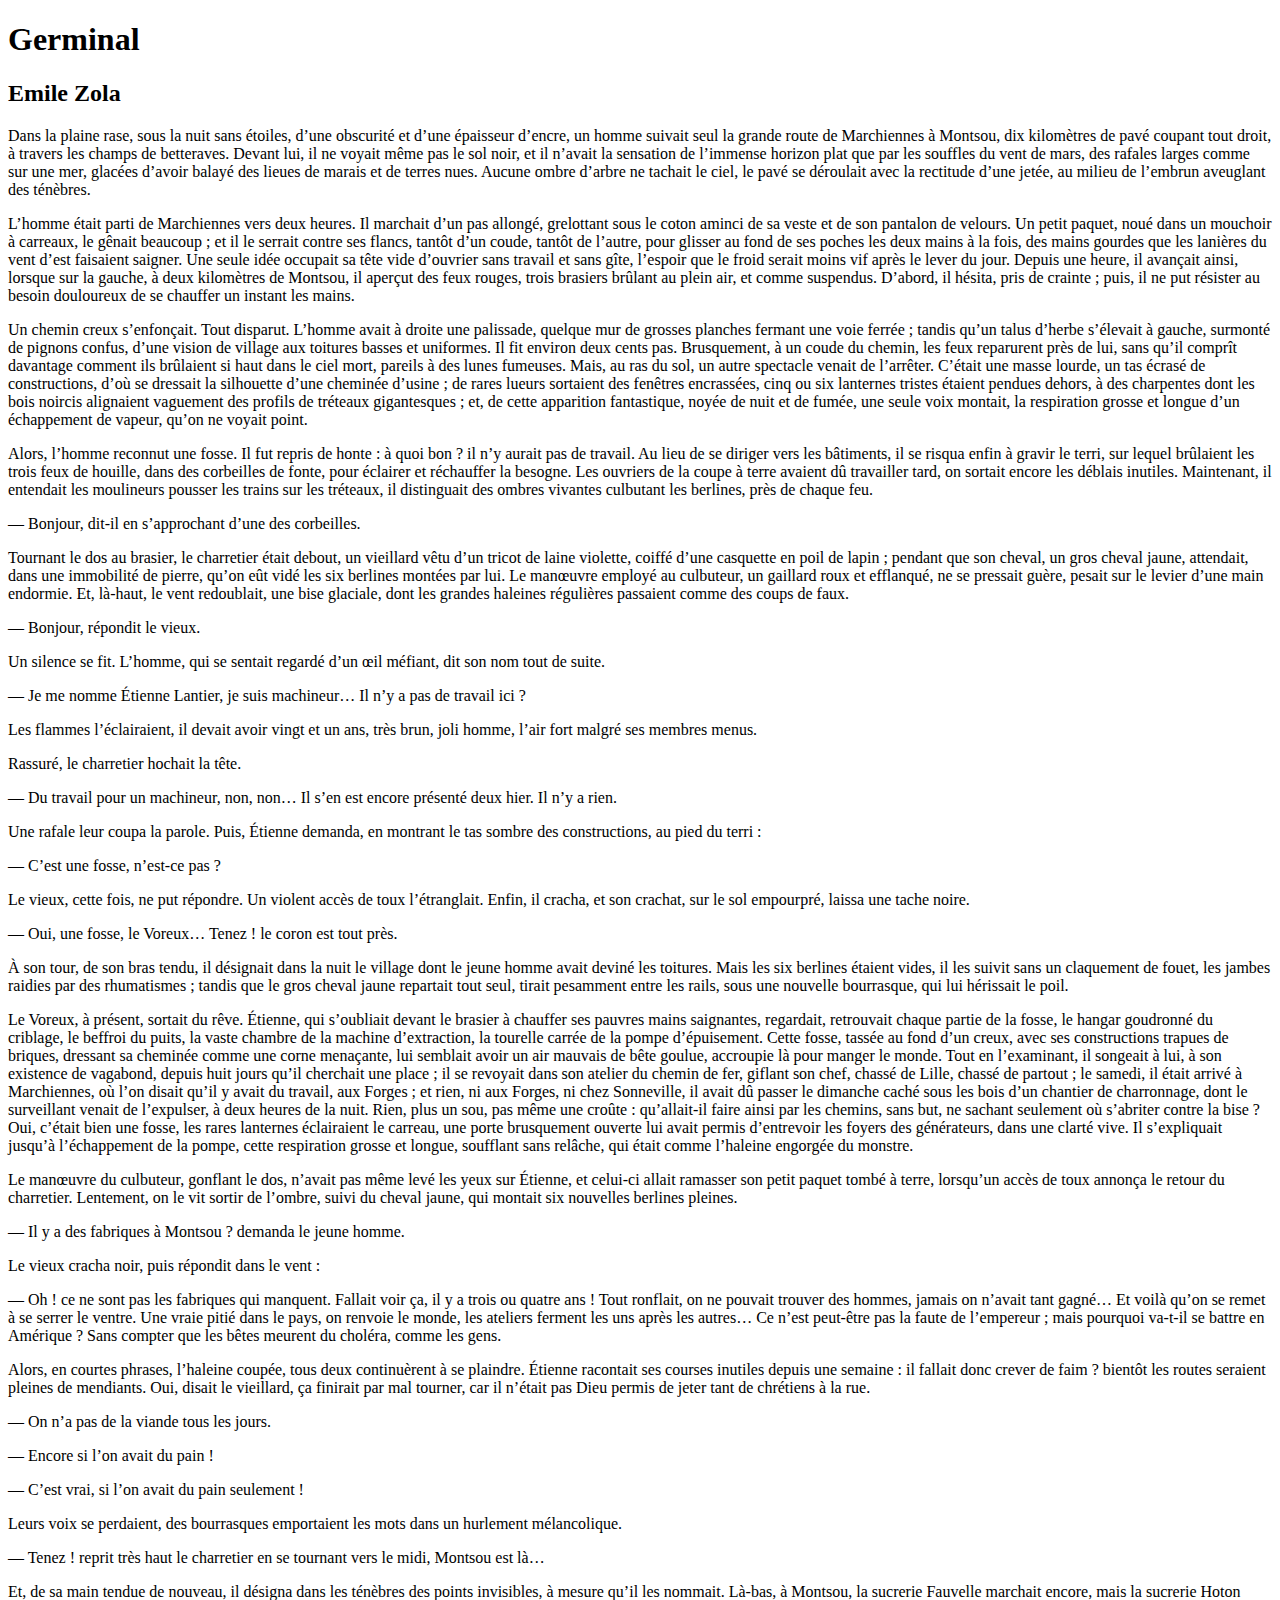
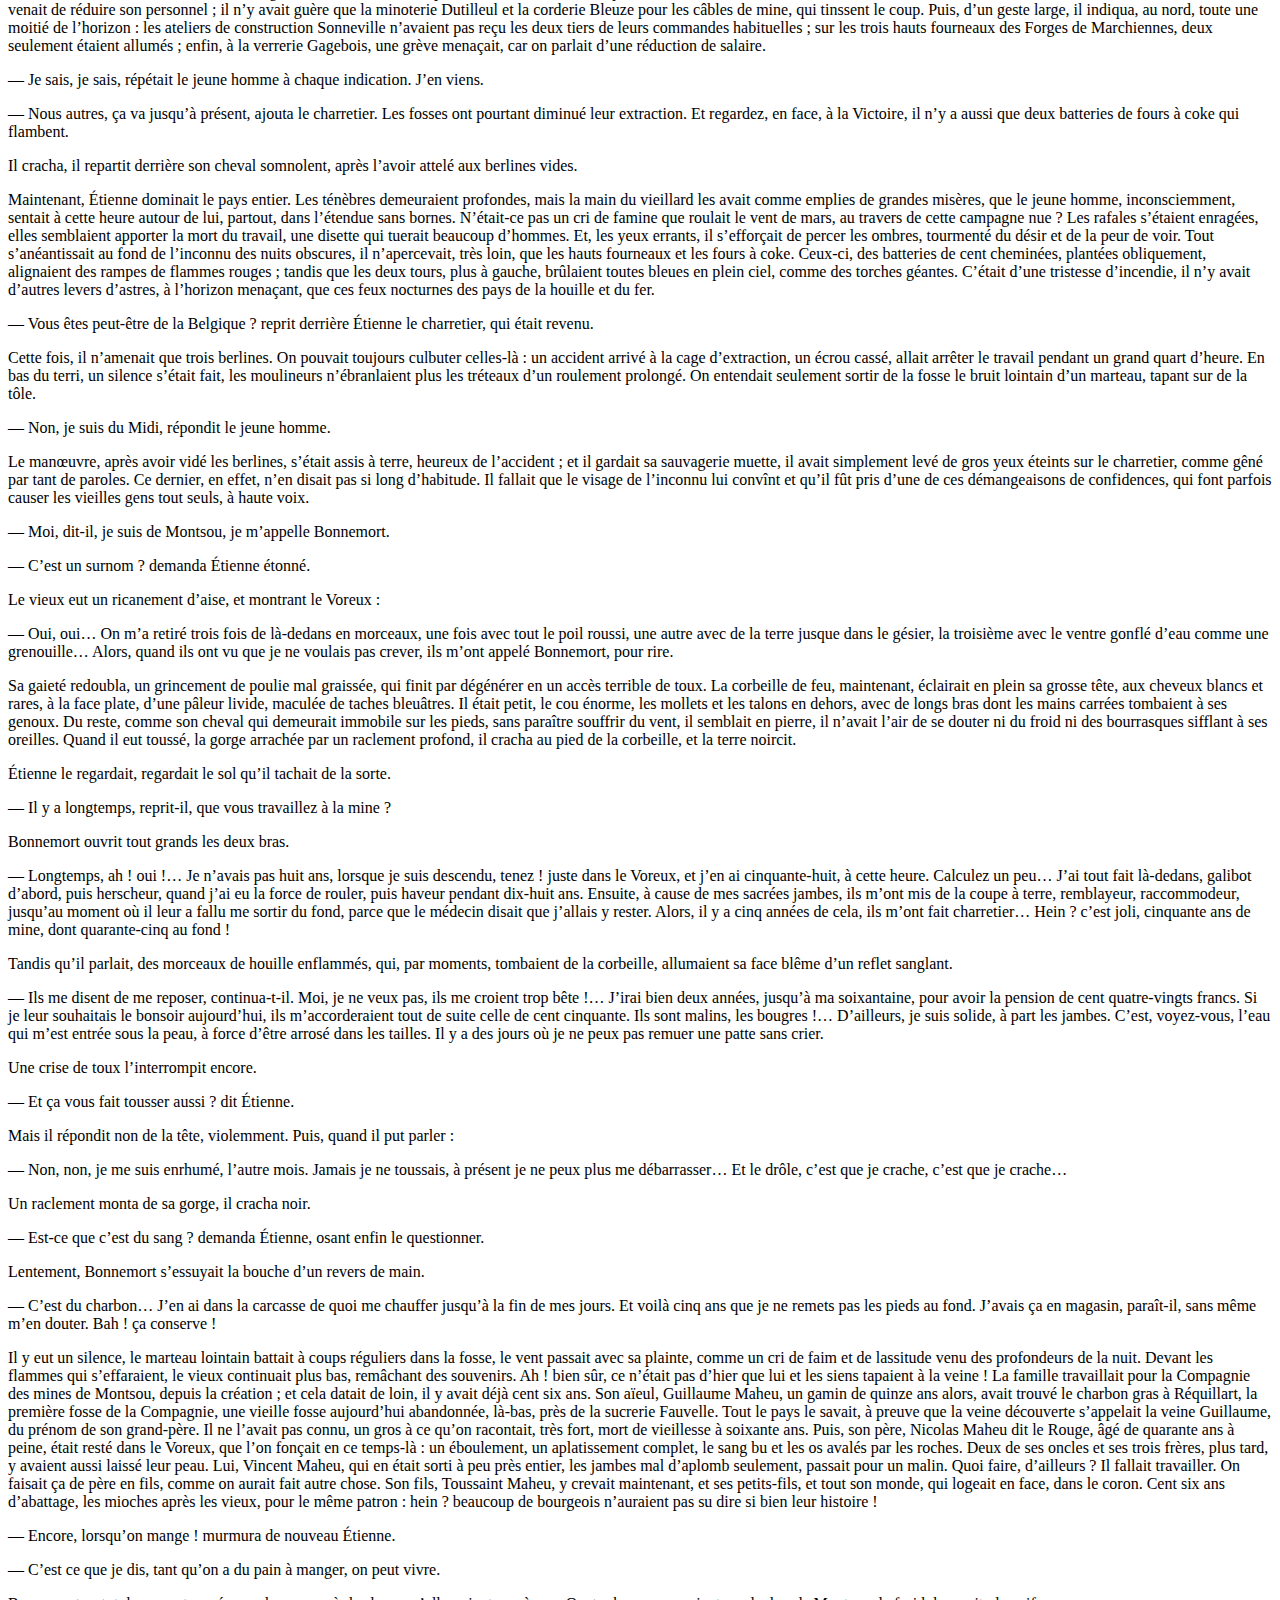
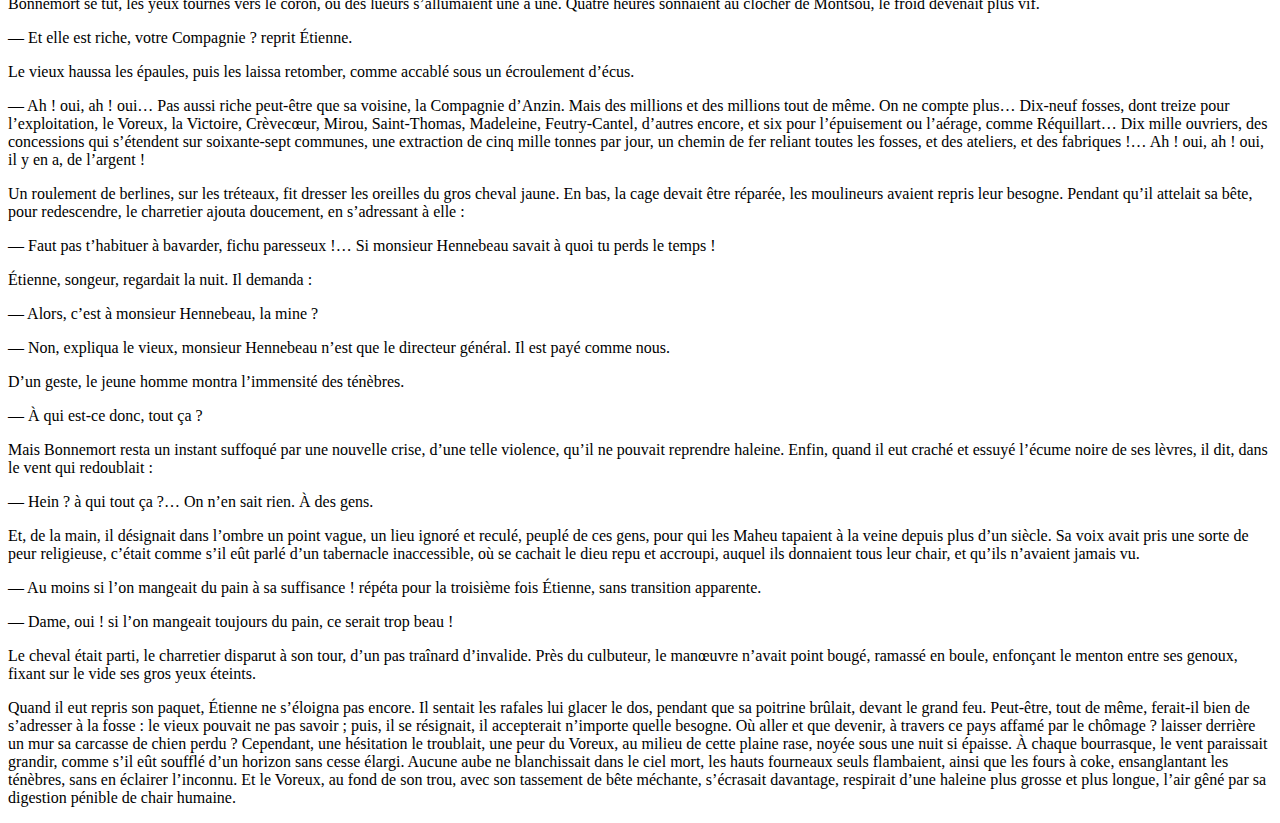
<file: Exercice_1/index.html>
<!DOCTYPE html>
<html lang="fr" dir="ltr">

<head>
  <meta charset="utf-8">
  <link rel="stylesheet" href="assets/css/myStyle.css">
  <link href="https://fonts.googleapis.com/icon?family=Material+Icons" rel="stylesheet">
  <title>Exercice 1</title>
</head>

<body>
  <button id="Btn_ScrollToTop"><span id="double_arrow" class="material-icons">double_arrow</span></i></button>
  <h1>Germinal</h1>
  <h2>Emile Zola</h2>
  <p>Dans la plaine rase, sous la nuit sans étoiles, d’une obscurité et d’une épaisseur d’encre, un homme suivait seul
    la grande route de Marchiennes à Montsou, dix kilomètres de pavé coupant tout droit, à travers les champs de
    betteraves. Devant lui, il ne voyait même pas le sol noir, et il n’avait la sensation de l’immense horizon plat que
    par les souffles du vent de mars, des rafales larges comme sur une mer, glacées d’avoir balayé des lieues de marais
    et de terres nues. Aucune ombre d’arbre ne tachait le ciel, le pavé se déroulait avec la rectitude d’une jetée, au
    milieu de l’embrun aveuglant des ténèbres.</p>
  <p>L’homme était parti de Marchiennes vers deux heures. Il marchait d’un pas allongé, grelottant sous le coton aminci
    de sa veste et de son pantalon de velours. Un petit paquet, noué dans un mouchoir à carreaux, le gênait beaucoup ;
    et il le serrait contre ses flancs, tantôt d’un coude, tantôt de l’autre, pour glisser au fond de ses poches les
    deux mains à la fois, des mains gourdes que les lanières du vent d’est faisaient saigner. Une seule idée occupait sa
    tête vide d’ouvrier sans travail et sans gîte, l’espoir que le froid serait moins vif après le lever du jour. Depuis
    une heure, il avançait ainsi, lorsque sur la gauche, à deux kilomètres de Montsou, il aperçut des feux rouges, trois
    brasiers brûlant au plein air, et comme suspendus. D’abord, il hésita, pris de crainte ; puis, il ne put résister au
    besoin douloureux de se chauffer un instant les mains.</p>
  <p>Un chemin creux s’enfonçait. Tout disparut. L’homme avait à droite une palissade, quelque mur de grosses planches
    fermant une voie ferrée ; tandis qu’un talus d’herbe s’élevait à gauche, surmonté de pignons confus, d’une vision de
    village aux toitures basses et uniformes. Il fit environ deux cents pas. Brusquement, à un coude du chemin, les feux
    reparurent près de lui, sans qu’il comprît davantage comment ils brûlaient si haut dans le ciel mort, pareils à des
    lunes fumeuses. Mais, au ras du sol, un autre spectacle venait de l’arrêter. C’était une masse lourde, un tas écrasé
    de constructions, d’où se dressait la silhouette d’une cheminée d’usine ; de rares lueurs sortaient des fenêtres
    encrassées, cinq ou six lanternes tristes étaient pendues dehors, à des charpentes dont les bois noircis alignaient
    vaguement des profils de tréteaux gigantesques ; et, de cette apparition fantastique, noyée de nuit et de fumée, une
    seule voix montait, la respiration grosse et longue d’un échappement de vapeur, qu’on ne voyait point.</p>
  <p>Alors, l’homme reconnut une fosse. Il fut repris de honte : à quoi bon ? il n’y aurait pas de travail. Au lieu de
    se diriger vers les bâtiments, il se risqua enfin à gravir le terri, sur lequel brûlaient les trois feux de houille,
    dans des corbeilles de fonte, pour éclairer et réchauffer la besogne. Les ouvriers de la coupe à terre avaient dû
    travailler tard, on sortait encore les déblais inutiles. Maintenant, il entendait les moulineurs pousser les trains
    sur les tréteaux, il distinguait des ombres vivantes culbutant les berlines, près de chaque feu.</p>
  <p>— Bonjour, dit-il en s’approchant d’une des corbeilles.</p>
  <p>Tournant le dos au brasier, le charretier était debout, un vieillard vêtu d’un tricot de laine violette, coiffé
    d’une casquette en poil de lapin ; pendant que son cheval, un gros cheval jaune, attendait, dans une immobilité de
    pierre, qu’on eût vidé les six berlines montées par lui. Le manœuvre employé au culbuteur, un gaillard roux et
    efflanqué, ne se pressait guère, pesait sur le levier d’une main endormie. Et, là-haut, le vent redoublait, une bise
    glaciale, dont les grandes haleines régulières passaient comme des coups de faux.</p>
  <p>— Bonjour, répondit le vieux.</p>
  <p>Un silence se fit. L’homme, qui se sentait regardé d’un œil méfiant, dit son nom tout de suite.</p>
  <p>— Je me nomme Étienne Lantier, je suis machineur… Il n’y a pas de travail ici ?</p>
  <p>Les flammes l’éclairaient, il devait avoir vingt et un ans, très brun, joli homme, l’air fort malgré ses membres
    menus.</p>
  <p>Rassuré, le charretier hochait la tête.</p>
  <p>— Du travail pour un machineur, non, non… Il s’en est encore présenté deux hier. Il n’y a rien.</p>
  <p>Une rafale leur coupa la parole. Puis, Étienne demanda, en montrant le tas sombre des constructions, au pied du
    terri :</p>
  <p>— C’est une fosse, n’est-ce pas ?</p>
  <p>Le vieux, cette fois, ne put répondre. Un violent accès de toux l’étranglait. Enfin, il cracha, et son crachat, sur
    le sol empourpré, laissa une tache noire.</p>
  <p>— Oui, une fosse, le Voreux… Tenez ! le coron est tout près.</p>
  <p>À son tour, de son bras tendu, il désignait dans la nuit le village dont le jeune homme avait deviné les toitures.
    Mais les six berlines étaient vides, il les suivit sans un claquement de fouet, les jambes raidies par des
    rhumatismes ; tandis que le gros cheval jaune repartait tout seul, tirait pesamment entre les rails, sous une
    nouvelle bourrasque, qui lui hérissait le poil.</p>
  <p>Le Voreux, à présent, sortait du rêve. Étienne, qui s’oubliait devant le brasier à chauffer ses pauvres mains
    saignantes, regardait, retrouvait chaque partie de la fosse, le hangar goudronné du criblage, le beffroi du puits,
    la vaste chambre de la machine d’extraction, la tourelle carrée de la pompe d’épuisement. Cette fosse, tassée au
    fond d’un creux, avec ses constructions trapues de briques, dressant sa cheminée comme une corne menaçante, lui
    semblait avoir un air mauvais de bête goulue, accroupie là pour manger le monde. Tout en l’examinant, il songeait à
    lui, à son existence de vagabond, depuis huit jours qu’il cherchait une place ; il se revoyait dans son atelier du
    chemin de fer, giflant son chef, chassé de Lille, chassé de partout ; le samedi, il était arrivé à Marchiennes, où
    l’on disait qu’il y avait du travail, aux Forges ; et rien, ni aux Forges, ni chez Sonneville, il avait dû passer le
    dimanche caché sous les bois d’un chantier de charronnage, dont le surveillant venait de l’expulser, à deux heures
    de la nuit. Rien, plus un sou, pas même une croûte : qu’allait-il faire ainsi par les chemins, sans but, ne sachant
    seulement où s’abriter contre la bise ? Oui, c’était bien une fosse, les rares lanternes éclairaient le carreau, une
    porte brusquement ouverte lui avait permis d’entrevoir les foyers des générateurs, dans une clarté vive. Il
    s’expliquait jusqu’à l’échappement de la pompe, cette respiration grosse et longue, soufflant sans relâche, qui
    était comme l’haleine engorgée du monstre.</p>
  <p>Le manœuvre du culbuteur, gonflant le dos, n’avait pas même levé les yeux sur Étienne, et celui-ci allait ramasser
    son petit paquet tombé à terre, lorsqu’un accès de toux annonça le retour du charretier. Lentement, on le vit sortir
    de l’ombre, suivi du cheval jaune, qui montait six nouvelles berlines pleines.</p>
  <p>— Il y a des fabriques à Montsou ? demanda le jeune homme.</p>
  <p>Le vieux cracha noir, puis répondit dans le vent :</p>
  <p>— Oh ! ce ne sont pas les fabriques qui manquent. Fallait voir ça, il y a trois ou quatre ans ! Tout ronflait, on
    ne pouvait trouver des hommes, jamais on n’avait tant gagné… Et voilà qu’on se remet à se serrer le ventre. Une
    vraie pitié dans le pays, on renvoie le monde, les ateliers ferment les uns après les autres… Ce n’est peut-être pas
    la faute de l’empereur ; mais pourquoi va-t-il se battre en Amérique ? Sans compter que les bêtes meurent du
    choléra, comme les gens.</p>
  <p>Alors, en courtes phrases, l’haleine coupée, tous deux continuèrent à se plaindre. Étienne racontait ses courses
    inutiles depuis une semaine : il fallait donc crever de faim ? bientôt les routes seraient pleines de mendiants.
    Oui, disait le vieillard, ça finirait par mal tourner, car il n’était pas Dieu permis de jeter tant de chrétiens à
    la rue.</p>
  <p>— On n’a pas de la viande tous les jours.</p>
  <p>— Encore si l’on avait du pain !</p>
  <p>— C’est vrai, si l’on avait du pain seulement !</p>
  <p>Leurs voix se perdaient, des bourrasques emportaient les mots dans un hurlement mélancolique.</p>
  <p>— Tenez ! reprit très haut le charretier en se tournant vers le midi, Montsou est là…</p>
  <p>Et, de sa main tendue de nouveau, il désigna dans les ténèbres des points invisibles, à mesure qu’il les nommait.
    Là-bas, à Montsou, la sucrerie Fauvelle marchait encore, mais la sucrerie Hoton venait de réduire son personnel ; il
    n’y avait guère que la minoterie Dutilleul et la corderie Bleuze pour les câbles de mine, qui tinssent le coup.
    Puis, d’un geste large, il indiqua, au nord, toute une moitié de l’horizon : les ateliers de construction Sonneville
    n’avaient pas reçu les deux tiers de leurs commandes habituelles ; sur les trois hauts fourneaux des Forges de
    Marchiennes, deux seulement étaient allumés ; enfin, à la verrerie Gagebois, une grève menaçait, car on parlait
    d’une réduction de salaire.</p>
  <p>— Je sais, je sais, répétait le jeune homme à chaque indication. J’en viens.</p>
  <p>— Nous autres, ça va jusqu’à présent, ajouta le charretier. Les fosses ont pourtant diminué leur extraction. Et
    regardez, en face, à la Victoire, il n’y a aussi que deux batteries de fours à coke qui flambent.</p>
  <p>Il cracha, il repartit derrière son cheval somnolent, après l’avoir attelé aux berlines vides.</p>
  <p>Maintenant, Étienne dominait le pays entier. Les ténèbres demeuraient profondes, mais la main du vieillard les
    avait comme emplies de grandes misères, que le jeune homme, inconsciemment, sentait à cette heure autour de lui,
    partout, dans l’étendue sans bornes. N’était-ce pas un cri de famine que roulait le vent de mars, au travers de
    cette campagne nue ? Les rafales s’étaient enragées, elles semblaient apporter la mort du travail, une disette qui
    tuerait beaucoup d’hommes. Et, les yeux errants, il s’efforçait de percer les ombres, tourmenté du désir et de la
    peur de voir. Tout s’anéantissait au fond de l’inconnu des nuits obscures, il n’apercevait, très loin, que les hauts
    fourneaux et les fours à coke. Ceux-ci, des batteries de cent cheminées, plantées obliquement, alignaient des rampes
    de flammes rouges ; tandis que les deux tours, plus à gauche, brûlaient toutes bleues en plein ciel, comme des
    torches géantes. C’était d’une tristesse d’incendie, il n’y avait d’autres levers d’astres, à l’horizon menaçant,
    que ces feux nocturnes des pays de la houille et du fer.</p>
  <p>— Vous êtes peut-être de la Belgique ? reprit derrière Étienne le charretier, qui était revenu.</p>
  <p>Cette fois, il n’amenait que trois berlines. On pouvait toujours culbuter celles-là : un accident arrivé à la cage
    d’extraction, un écrou cassé, allait arrêter le travail pendant un grand quart d’heure. En bas du terri, un silence
    s’était fait, les moulineurs n’ébranlaient plus les tréteaux d’un roulement prolongé. On entendait seulement sortir
    de la fosse le bruit lointain d’un marteau, tapant sur de la tôle.</p>
  <p>— Non, je suis du Midi, répondit le jeune homme.</p>
  <p>Le manœuvre, après avoir vidé les berlines, s’était assis à terre, heureux de l’accident ; et il gardait sa
    sauvagerie muette, il avait simplement levé de gros yeux éteints sur le charretier, comme gêné par tant de paroles.
    Ce dernier, en effet, n’en disait pas si long d’habitude. Il fallait que le visage de l’inconnu lui convînt et qu’il
    fût pris d’une de ces démangeaisons de confidences, qui font parfois causer les vieilles gens tout seuls, à haute
    voix.</p>
  <p>— Moi, dit-il, je suis de Montsou, je m’appelle Bonnemort.</p>
  <p>— C’est un surnom ? demanda Étienne étonné.</p>
  <p>Le vieux eut un ricanement d’aise, et montrant le Voreux :</p>
  <p>— Oui, oui… On m’a retiré trois fois de là-dedans en morceaux, une fois avec tout le poil roussi, une autre avec de
    la terre jusque dans le gésier, la troisième avec le ventre gonflé d’eau comme une grenouille… Alors, quand ils ont
    vu que je ne voulais pas crever, ils m’ont appelé Bonnemort, pour rire.</p>
  <p>Sa gaieté redoubla, un grincement de poulie mal graissée, qui finit par dégénérer en un accès terrible de toux. La
    corbeille de feu, maintenant, éclairait en plein sa grosse tête, aux cheveux blancs et rares, à la face plate, d’une
    pâleur livide, maculée de taches bleuâtres. Il était petit, le cou énorme, les mollets et les talons en dehors, avec
    de longs bras dont les mains carrées tombaient à ses genoux. Du reste, comme son cheval qui demeurait immobile sur
    les pieds, sans paraître souffrir du vent, il semblait en pierre, il n’avait l’air de se douter ni du froid ni des
    bourrasques sifflant à ses oreilles. Quand il eut toussé, la gorge arrachée par un raclement profond, il cracha au
    pied de la corbeille, et la terre noircit.</p>
  <p>Étienne le regardait, regardait le sol qu’il tachait de la sorte.</p>
  <p>— Il y a longtemps, reprit-il, que vous travaillez à la mine ?</p>
  <p>Bonnemort ouvrit tout grands les deux bras.</p>
  <p>— Longtemps, ah ! oui !… Je n’avais pas huit ans, lorsque je suis descendu, tenez ! juste dans le Voreux, et j’en
    ai cinquante-huit, à cette heure. Calculez un peu… J’ai tout fait là-dedans, galibot d’abord, puis herscheur, quand
    j’ai eu la force de rouler, puis haveur pendant dix-huit ans. Ensuite, à cause de mes sacrées jambes, ils m’ont mis
    de la coupe à terre, remblayeur, raccommodeur, jusqu’au moment où il leur a fallu me sortir du fond, parce que le
    médecin disait que j’allais y rester. Alors, il y a cinq années de cela, ils m’ont fait charretier… Hein ? c’est
    joli, cinquante ans de mine, dont quarante-cinq au fond !</p>
  <p>Tandis qu’il parlait, des morceaux de houille enflammés, qui, par moments, tombaient de la corbeille, allumaient sa
    face blême d’un reflet sanglant.</p>
  <p>— Ils me disent de me reposer, continua-t-il. Moi, je ne veux pas, ils me croient trop bête !… J’irai bien deux
    années, jusqu’à ma soixantaine, pour avoir la pension de cent quatre-vingts francs. Si je leur souhaitais le bonsoir
    aujourd’hui, ils m’accorderaient tout de suite celle de cent cinquante. Ils sont malins, les bougres !… D’ailleurs,
    je suis solide, à part les jambes. C’est, voyez-vous, l’eau qui m’est entrée sous la peau, à force d’être arrosé
    dans les tailles. Il y a des jours où je ne peux pas remuer une patte sans crier.</p>
  <p>Une crise de toux l’interrompit encore.</p>
  <p>— Et ça vous fait tousser aussi ? dit Étienne.</p>
  <p>Mais il répondit non de la tête, violemment. Puis, quand il put parler :</p>
  <p>— Non, non, je me suis enrhumé, l’autre mois. Jamais je ne toussais, à présent je ne peux plus me débarrasser… Et
    le drôle, c’est que je crache, c’est que je crache…</p>
  <p>Un raclement monta de sa gorge, il cracha noir.</p>
  <p>— Est-ce que c’est du sang ? demanda Étienne, osant enfin le questionner.</p>
  <p>Lentement, Bonnemort s’essuyait la bouche d’un revers de main.</p>
  <p>— C’est du charbon… J’en ai dans la carcasse de quoi me chauffer jusqu’à la fin de mes jours. Et voilà cinq ans que
    je ne remets pas les pieds au fond. J’avais ça en magasin, paraît-il, sans même m’en douter. Bah ! ça conserve !</p>
  <p>Il y eut un silence, le marteau lointain battait à coups réguliers dans la fosse, le vent passait avec sa plainte,
    comme un cri de faim et de lassitude venu des profondeurs de la nuit. Devant les flammes qui s’effaraient, le vieux
    continuait plus bas, remâchant des souvenirs. Ah ! bien sûr, ce n’était pas d’hier que lui et les siens tapaient à
    la veine ! La famille travaillait pour la Compagnie des mines de Montsou, depuis la création ; et cela datait de
    loin, il y avait déjà cent six ans. Son aïeul, Guillaume Maheu, un gamin de quinze ans alors, avait trouvé le
    charbon gras à Réquillart, la première fosse de la Compagnie, une vieille fosse aujourd’hui abandonnée, là-bas, près
    de la sucrerie Fauvelle. Tout le pays le savait, à preuve que la veine découverte s’appelait la veine Guillaume, du
    prénom de son grand-père. Il ne l’avait pas connu, un gros à ce qu’on racontait, très fort, mort de vieillesse à
    soixante ans. Puis, son père, Nicolas Maheu dit le Rouge, âgé de quarante ans à peine, était resté dans le Voreux,
    que l’on fonçait en ce temps-là : un éboulement, un aplatissement complet, le sang bu et les os avalés par les
    roches. Deux de ses oncles et ses trois frères, plus tard, y avaient aussi laissé leur peau. Lui, Vincent Maheu, qui
    en était sorti à peu près entier, les jambes mal d’aplomb seulement, passait pour un malin. Quoi faire, d’ailleurs ?
    Il fallait travailler. On faisait ça de père en fils, comme on aurait fait autre chose. Son fils, Toussaint Maheu, y
    crevait maintenant, et ses petits-fils, et tout son monde, qui logeait en face, dans le coron. Cent six ans
    d’abattage, les mioches après les vieux, pour le même patron : hein ? beaucoup de bourgeois n’auraient pas su dire
    si bien leur histoire !</p>
  <p>— Encore, lorsqu’on mange ! murmura de nouveau Étienne.</p>
  <p>— C’est ce que je dis, tant qu’on a du pain à manger, on peut vivre.</p>
  <p>Bonnemort se tut, les yeux tournés vers le coron, où des lueurs s’allumaient une à une. Quatre heures sonnaient au
    clocher de Montsou, le froid devenait plus vif.</p>
  <p>— Et elle est riche, votre Compagnie ? reprit Étienne.</p>
  <p>Le vieux haussa les épaules, puis les laissa retomber, comme accablé sous un écroulement d’écus.</p>
  <p>— Ah ! oui, ah ! oui… Pas aussi riche peut-être que sa voisine, la Compagnie d’Anzin. Mais des millions et des
    millions tout de même. On ne compte plus… Dix-neuf fosses, dont treize pour l’exploitation, le Voreux, la Victoire,
    Crèvecœur, Mirou, Saint-Thomas, Madeleine, Feutry-Cantel, d’autres encore, et six pour l’épuisement ou l’aérage,
    comme Réquillart… Dix mille ouvriers, des concessions qui s’étendent sur soixante-sept communes, une extraction de
    cinq mille tonnes par jour, un chemin de fer reliant toutes les fosses, et des ateliers, et des fabriques !… Ah !
    oui, ah ! oui, il y en a, de l’argent !</p>
  <p>Un roulement de berlines, sur les tréteaux, fit dresser les oreilles du gros cheval jaune. En bas, la cage devait
    être réparée, les moulineurs avaient repris leur besogne. Pendant qu’il attelait sa bête, pour redescendre, le
    charretier ajouta doucement, en s’adressant à elle :</p>
  <p>— Faut pas t’habituer à bavarder, fichu paresseux !… Si monsieur Hennebeau savait à quoi tu perds le temps !</p>
  <p>Étienne, songeur, regardait la nuit. Il demanda :</p>
  <p>— Alors, c’est à monsieur Hennebeau, la mine ?</p>
  <p>— Non, expliqua le vieux, monsieur Hennebeau n’est que le directeur général. Il est payé comme nous.</p>
  <p>D’un geste, le jeune homme montra l’immensité des ténèbres.</p>
  <p>— À qui est-ce donc, tout ça ?</p>
  <p>Mais Bonnemort resta un instant suffoqué par une nouvelle crise, d’une telle violence, qu’il ne pouvait reprendre
    haleine. Enfin, quand il eut craché et essuyé l’écume noire de ses lèvres, il dit, dans le vent qui redoublait :</p>
  <p>— Hein ? à qui tout ça ?… On n’en sait rien. À des gens.</p>
  <p>Et, de la main, il désignait dans l’ombre un point vague, un lieu ignoré et reculé, peuplé de ces gens, pour qui
    les Maheu tapaient à la veine depuis plus d’un siècle. Sa voix avait pris une sorte de peur religieuse, c’était
    comme s’il eût parlé d’un tabernacle inaccessible, où se cachait le dieu repu et accroupi, auquel ils donnaient tous
    leur chair, et qu’ils n’avaient jamais vu.</p>
  <p>— Au moins si l’on mangeait du pain à sa suffisance ! répéta pour la troisième fois Étienne, sans transition
    apparente.</p>
  <p>— Dame, oui ! si l’on mangeait toujours du pain, ce serait trop beau ! </p>
  <p>Le cheval était parti, le charretier disparut à son tour, d’un pas traînard d’invalide. Près du culbuteur, le
    manœuvre n’avait point bougé, ramassé en boule, enfonçant le menton entre ses genoux, fixant sur le vide ses gros
    yeux éteints.</p>
  <p>Quand il eut repris son paquet, Étienne ne s’éloigna pas encore. Il sentait les rafales lui glacer le dos, pendant
    que sa poitrine brûlait, devant le grand feu. Peut-être, tout de même, ferait-il bien de s’adresser à la fosse : le
    vieux pouvait ne pas savoir ; puis, il se résignait, il accepterait n’importe quelle besogne. Où aller et que
    devenir, à travers ce pays affamé par le chômage ? laisser derrière un mur sa carcasse de chien perdu ? Cependant,
    une hésitation le troublait, une peur du Voreux, au milieu de cette plaine rase, noyée sous une nuit si épaisse. À
    chaque bourrasque, le vent paraissait grandir, comme s’il eût soufflé d’un horizon sans cesse élargi. Aucune aube ne
    blanchissait dans le ciel mort, les hauts fourneaux seuls flambaient, ainsi que les fours à coke, ensanglantant les
    ténèbres, sans en éclairer l’inconnu. Et le Voreux, au fond de son trou, avec son tassement de bête méchante,
    s’écrasait davantage, respirait d’une haleine plus grosse et plus longue, l’air gêné par sa digestion pénible de
    chair humaine.
  </p>

<script src="assets/js/scrollToTop.js"></script>


</body>

</html>
</file>
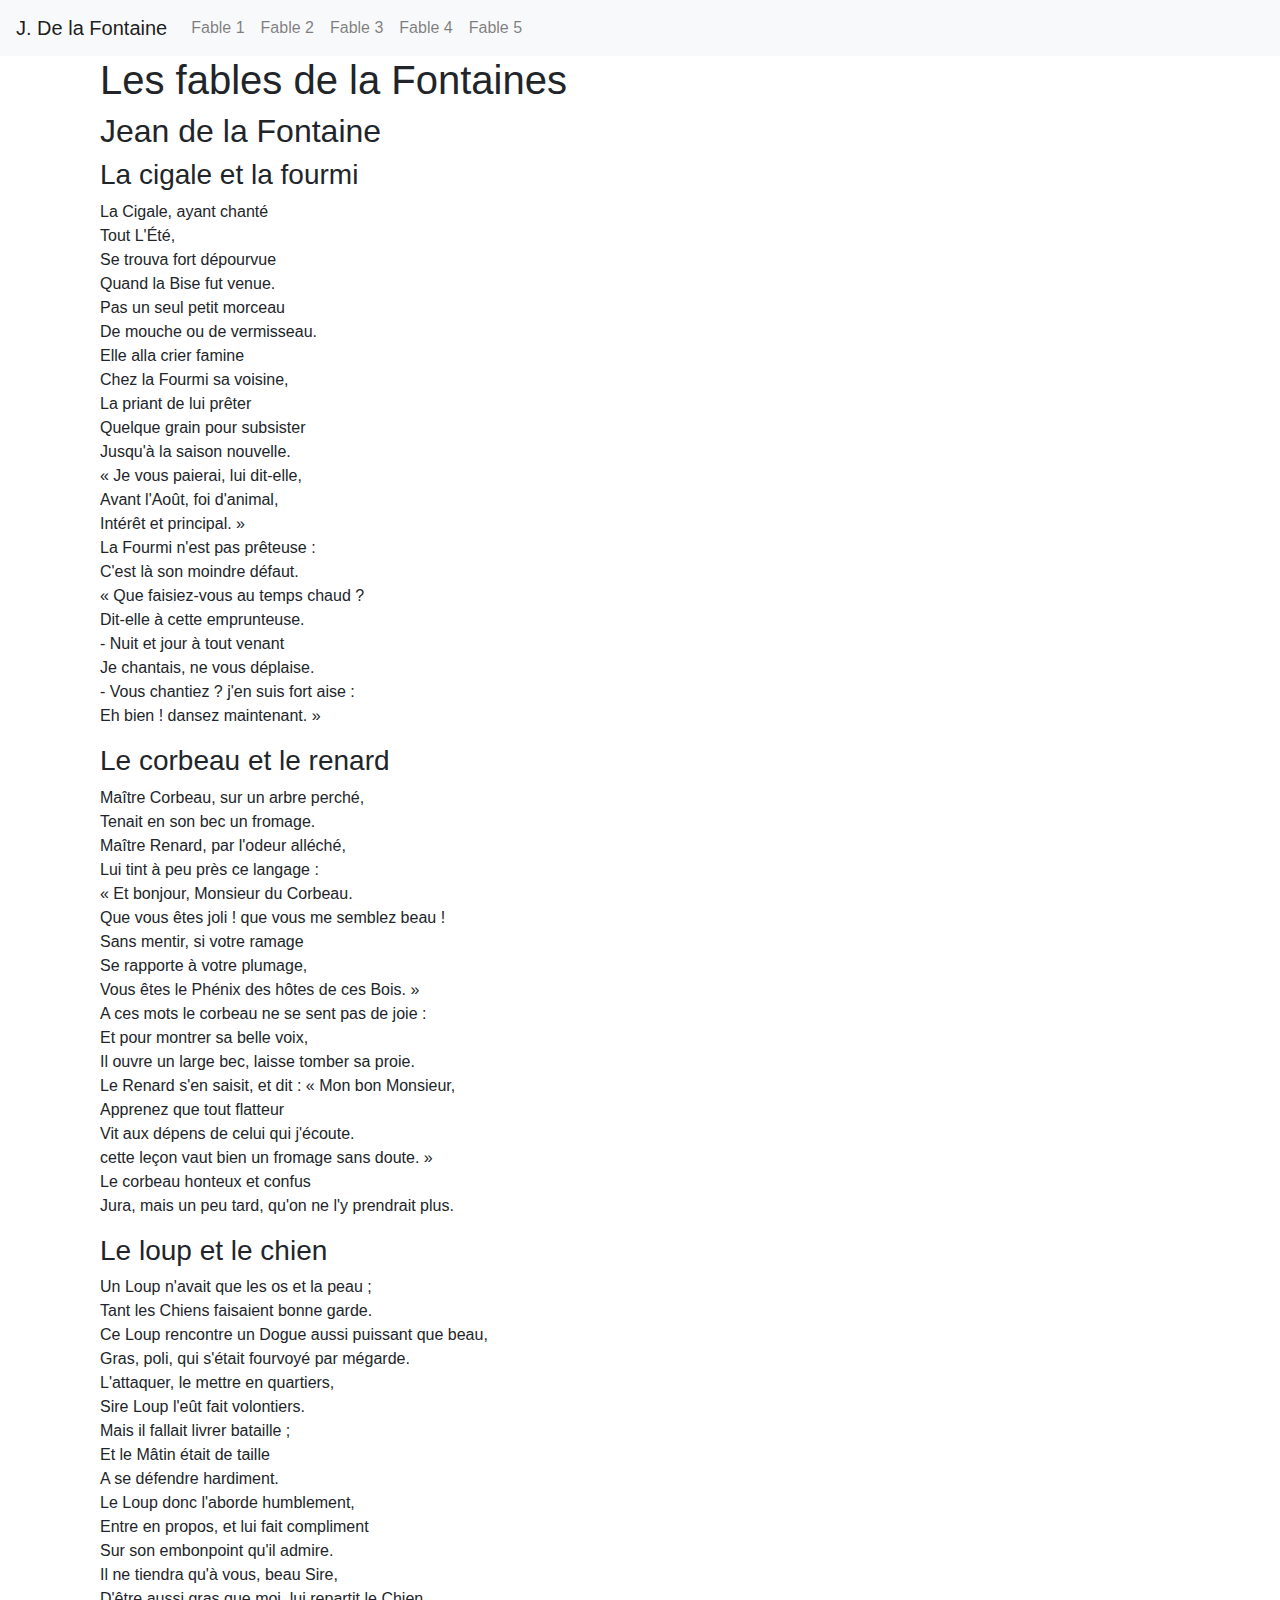
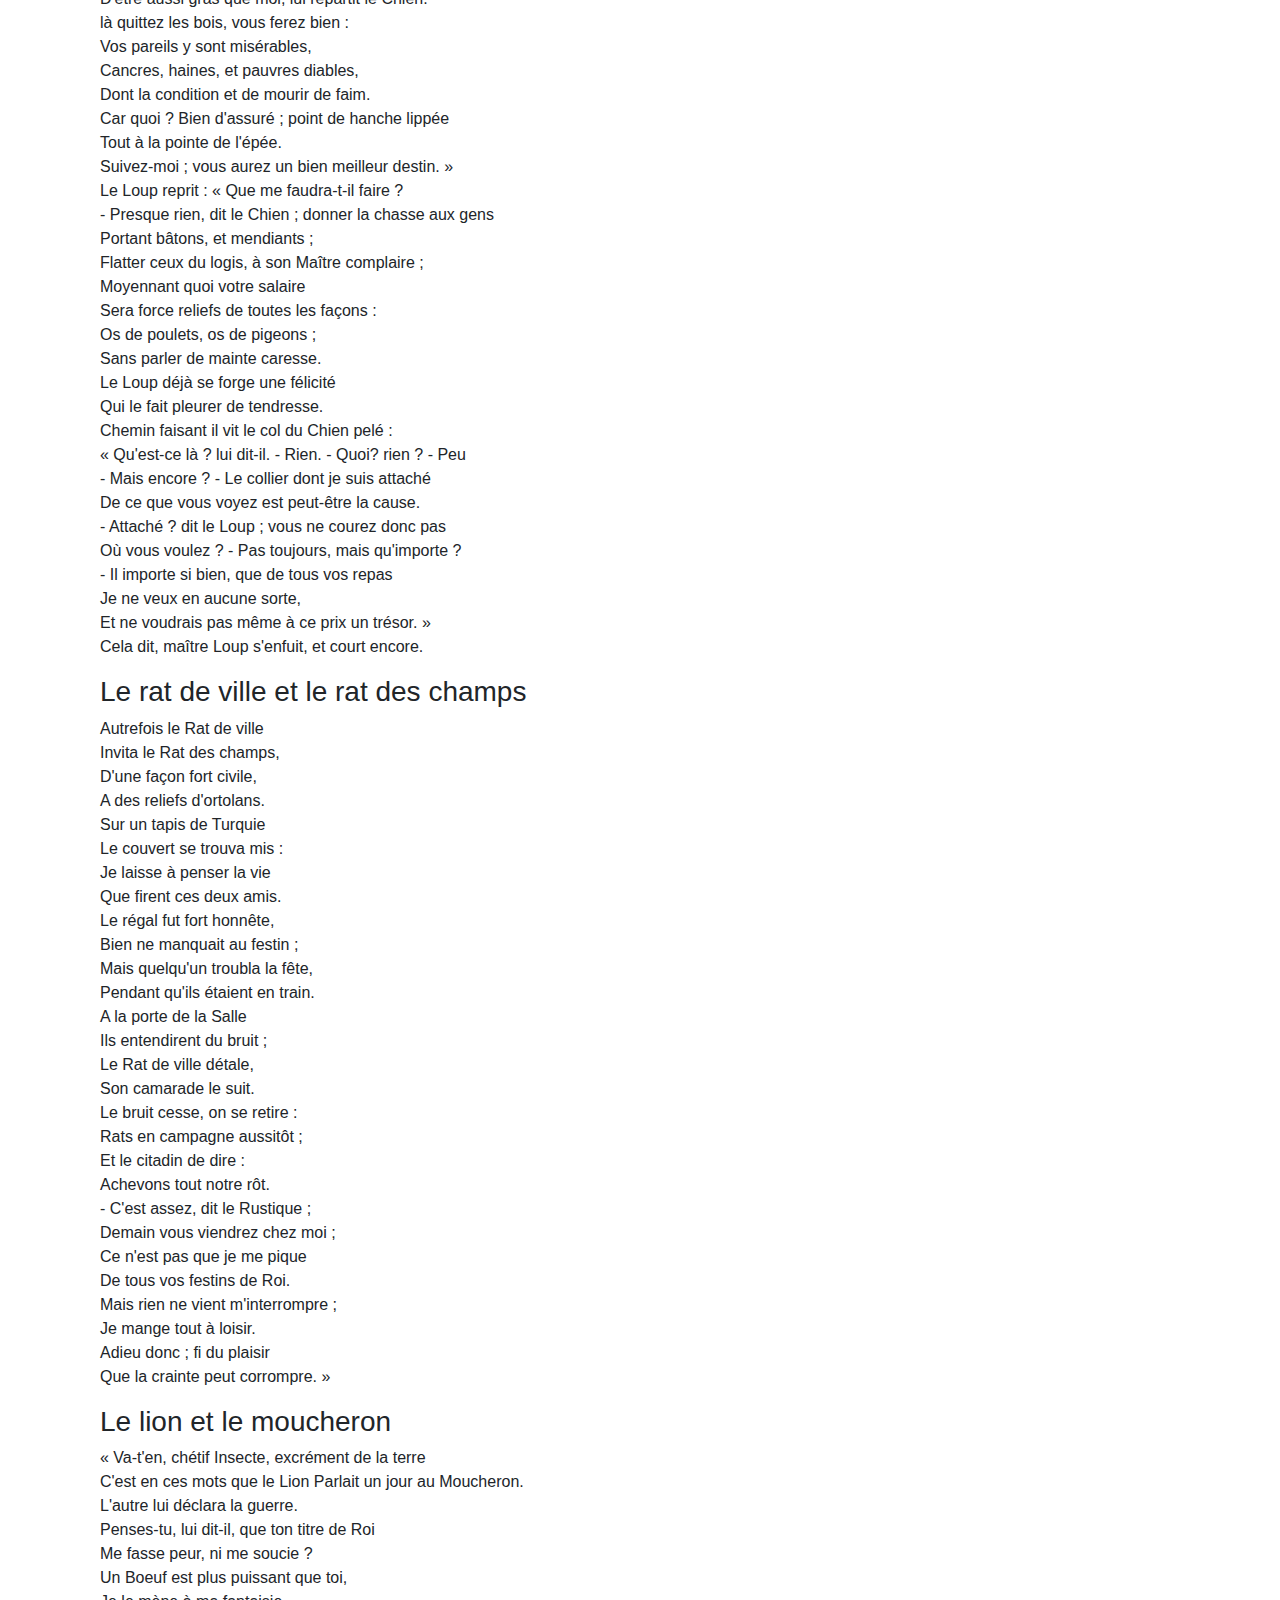
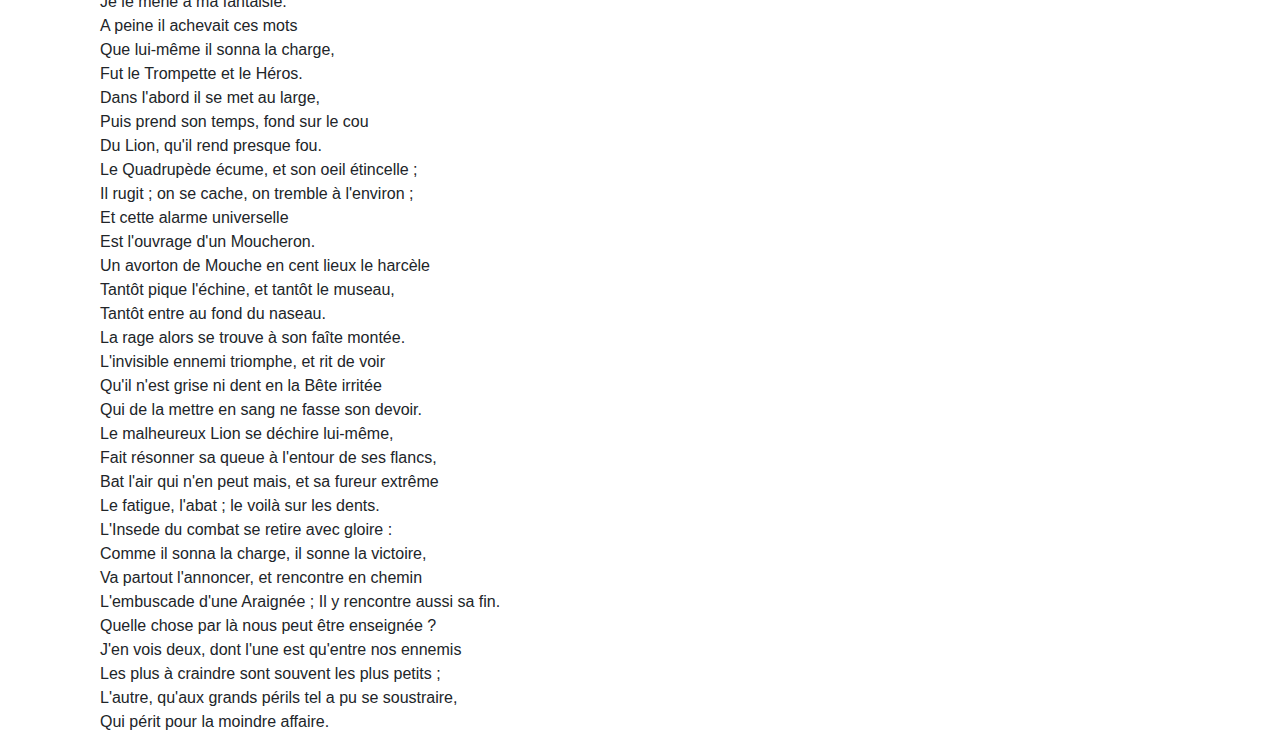
<file: Exercice_2/index.html>
<!DOCTYPE html>
<html lang="fr" dir="ltr">

<head>
  <meta charset="utf-8">
  <meta name="viewport" content="width=device-width, initial-scale=1.0">
  <title>Exercice 2</title>
  <link rel="stylesheet" href="https://stackpath.bootstrapcdn.com/bootstrap/4.4.1/css/bootstrap.min.css"
    integrity="sha384-Vkoo8x4CGsO3+Hhxv8T/Q5PaXtkKtu6ug5TOeNV6gBiFeWPGFN9MuhOf23Q9Ifjh" crossorigin="anonymous">    
</head>

<body>
  <nav class="navbar navbar-expand-lg navbar-light bg-light sticky-top">
    <a class="navbar-brand" href="#">J. De la Fontaine</a>
    <button class="navbar-toggler" type="button" data-toggle="collapse" data-target="#navbarSupportedContent"
      aria-controls="navbarSupportedContent" aria-expanded="false" aria-label="Toggle navigation">
      <span class="navbar-toggler-icon"></span>
    </button>
    <div class="collapse navbar-collapse" id="navbarSupportedContent">
      <ul class="navbar-nav mr-auto">
        <li class="nav-item">
          <a class="nav-link" href="#fable1">Fable 1</a>
        </li>
        <li class="nav-item">
          <a class="nav-link" href="#fable2">Fable 2</a>
        </li>
        <li class="nav-item">
          <a class="nav-link" href="#fable3">Fable 3</a>
        </li>
        <li class="nav-item">
          <a class="nav-link" href="#fable4">Fable 4</a>
        </li>
        <li class="nav-item">
          <a class="nav-link" href="#fable5">Fable 5</a>
        </li>
      </ul>
    </div>
  </nav>
  <div class="container">
    <section id="fable1">
      <div class="col-12">
        <h1>Les fables de la Fontaines</h1>
        <h2>Jean de la Fontaine</h2>
        <h3>La cigale et la fourmi</h3>
        <p>
          La Cigale, ayant chanté<br />
          Tout L'Été,<br />
          Se trouva fort dépourvue<br />
          Quand la Bise fut venue.<br />
          Pas un seul petit morceau<br />
          De mouche ou de vermisseau.<br />
          Elle alla crier famine<br />
          Chez la Fourmi sa voisine,<br />
          La priant de lui prêter<br />
          Quelque grain pour subsister<br />
          Jusqu'à la saison nouvelle.<br />
          « Je vous paierai, lui dit-elle,<br />
          Avant l'Août, foi d'animal,<br />
          Intérêt et principal. »<br />
          La Fourmi n'est pas prêteuse :<br />
          C'est là son moindre défaut.<br />
          « Que faisiez-vous au temps chaud ?<br />
          Dit-elle à cette emprunteuse.<br />
          - Nuit et jour à tout venant<br />
          Je chantais, ne vous déplaise.<br />
          - Vous chantiez ? j'en suis fort aise :<br />
          Eh bien ! dansez maintenant. »
        </p>
      </div>
    </section>
    <section id="fable2">
      <div class="col-12">
        <h3>Le corbeau et le renard</h3>
        <p>
          Maître Corbeau, sur un arbre perché,<br />
          Tenait en son bec un fromage.<br />
          Maître Renard, par l'odeur alléché,<br />
          Lui tint à peu près ce langage :<br />
          « Et bonjour, Monsieur du Corbeau.<br />
          Que vous êtes joli ! que vous me semblez beau !<br />
          Sans mentir, si votre ramage<br />
          Se rapporte à votre plumage,<br />
          Vous êtes le Phénix des hôtes de ces Bois. »<br />
          A ces mots le corbeau ne se sent pas de joie :<br />
          Et pour montrer sa belle voix,<br />
          Il ouvre un large bec, laisse tomber sa proie.<br />
          Le Renard s'en saisit, et dit : « Mon bon Monsieur,<br />
          Apprenez que tout flatteur<br />
          Vit aux dépens de celui qui j'écoute.<br />
          cette leçon vaut bien un fromage sans doute. »<br />
          Le corbeau honteux et confus<br />
          Jura, mais un peu tard, qu'on ne l'y prendrait plus.
        </p>
      </div>
    </section>
    <section id="fable3">
      <div class="col-12">
        <h3>Le loup et le chien</h3>
        <p>
          Un Loup n'avait que les os et la peau ;<br />
          Tant les Chiens faisaient bonne garde.<br />
          Ce Loup rencontre un Dogue aussi puissant que beau,<br />
          Gras, poli, qui s'était fourvoyé par mégarde.<br />
          L'attaquer, le mettre en quartiers,<br />
          Sire Loup l'eût fait volontiers.<br />
          Mais il fallait livrer bataille ;<br />
          Et le Mâtin était de taille<br />
          A se défendre hardiment.<br />
          Le Loup donc l'aborde humblement,<br />
          Entre en propos, et lui fait compliment<br />
          Sur son embonpoint qu'il admire.<br />
          Il ne tiendra qu'à vous, beau Sire,<br />
          D'être aussi gras que moi, lui repartit le Chien.<br />
          là quittez les bois, vous ferez bien :<br />
          Vos pareils y sont misérables,<br />
          Cancres, haines, et pauvres diables,<br />
          Dont la condition et de mourir de faim.<br />
          Car quoi ? Bien d'assuré ; point de hanche lippée<br />
          Tout à la pointe de l'épée.<br />
          Suivez-moi ; vous aurez un bien meilleur destin. »<br />
          Le Loup reprit : « Que me faudra-t-il faire ?<br />
          - Presque rien, dit le Chien ; donner la chasse aux gens<br />
          Portant bâtons, et mendiants ;<br />
          Flatter ceux du logis, à son Maître complaire ;<br />
          Moyennant quoi votre salaire<br />
          Sera force reliefs de toutes les façons :<br />
          Os de poulets, os de pigeons ;<br />
          Sans parler de mainte caresse.<br />
          Le Loup déjà se forge une félicité<br />
          Qui le fait pleurer de tendresse.<br />
          Chemin faisant il vit le col du Chien pelé :<br />
          « Qu'est-ce là ? lui dit-il. - Rien. - Quoi? rien ? - Peu<br />
          - Mais encore ? - Le collier dont je suis attaché<br />
          De ce que vous voyez est peut-être la cause.<br />
          - Attaché ? dit le Loup ; vous ne courez donc pas<br />
          Où vous voulez ? - Pas toujours, mais qu'importe ?<br />
          - Il importe si bien, que de tous vos repas<br />
          Je ne veux en aucune sorte,<br />
          Et ne voudrais pas même à ce prix un trésor. »<br />
          Cela dit, maître Loup s'enfuit, et court encore.
        </p>
      </div>
    </section>
    <section id="fable4">
      <div class="col-12">
        <h3>Le rat de ville et le rat des champs</h3>
        <p>
          Autrefois le Rat de ville<br />
          Invita le Rat des champs,<br />
          D'une façon fort civile,<br />
          A des reliefs d'ortolans.<br />
          Sur un tapis de Turquie<br />
          Le couvert se trouva mis :<br />
          Je laisse à penser la vie<br />
          Que firent ces deux amis.<br />
          Le régal fut fort honnête,<br />
          Bien ne manquait au festin ;<br />
          Mais quelqu'un troubla la fête,<br />
          Pendant qu'ils étaient en train.<br />
          A la porte de la Salle<br />
          Ils entendirent du bruit ;<br />
          Le Rat de ville détale,<br />
          Son camarade le suit.<br />
          Le bruit cesse, on se retire :<br />
          Rats en campagne aussitôt ;<br />
          Et le citadin de dire :<br />
          Achevons tout notre rôt.<br />
          - C'est assez, dit le Rustique ;<br />
          Demain vous viendrez chez moi ;<br />
          Ce n'est pas que je me pique<br />
          De tous vos festins de Roi.<br />
          Mais rien ne vient m'interrompre ;<br />
          Je mange tout à loisir.<br />
          Adieu donc ; fi du plaisir<br />
          Que la crainte peut corrompre. »
        </p>
      </div>
    </section>
    <section id="fable5">
      <div class="col-12">
        <h3>Le lion et le moucheron</h3>
        <p>
          « Va-t'en, chétif Insecte, excrément de la terre<br />
          C'est en ces mots que le Lion Parlait un jour au Moucheron.<br />
          L'autre lui déclara la guerre.<br />
          Penses-tu, lui dit-il, que ton titre de Roi<br />
          Me fasse peur, ni me soucie ?<br />
          Un Boeuf est plus puissant que toi,<br />
          Je le mène à ma fantaisie.<br />
          A peine il achevait ces mots<br />
          Que lui-même il sonna la charge,<br />
          Fut le Trompette et le Héros.<br />
          Dans l'abord il se met au large,<br />
          Puis prend son temps, fond sur le cou<br />
          Du Lion, qu'il rend presque fou.<br />
          Le Quadrupède écume, et son oeil étincelle ;<br />
          Il rugit ; on se cache, on tremble à l'environ ;<br />
          Et cette alarme universelle<br />
          Est l'ouvrage d'un Moucheron.<br />
          Un avorton de Mouche en cent lieux le harcèle<br />
          Tantôt pique l'échine, et tantôt le museau,<br />
          Tantôt entre au fond du naseau.<br />
          La rage alors se trouve à son faîte montée.<br />
          L'invisible ennemi triomphe, et rit de voir<br />
          Qu'il n'est grise ni dent en la Bête irritée<br />
          Qui de la mettre en sang ne fasse son devoir.<br />
          Le malheureux Lion se déchire lui-même,<br />
          Fait résonner sa queue à l'entour de ses flancs,<br />
          Bat l'air qui n'en peut mais, et sa fureur extrême<br />
          Le fatigue, l'abat ; le voilà sur les dents.<br />
          L'Insede du combat se retire avec gloire :<br />
          Comme il sonna la charge, il sonne la victoire,<br />
          Va partout l'annoncer, et rencontre en chemin<br />
          L'embuscade d'une Araignée ; Il y rencontre aussi sa fin.<br />
          Quelle chose par là nous peut être enseignée ?<br />
          J'en vois deux, dont l'une est qu'entre nos ennemis<br />
          Les plus à craindre sont souvent les plus petits ;<br />
          L'autre, qu'aux grands périls tel a pu se soustraire,<br />
          Qui périt pour la moindre affaire.
        </p>
      </div>
    </section>
  </div>

  <script src="https://code.jquery.com/jquery-3.4.1.slim.min.js"
    integrity="sha384-J6qa4849blE2+poT4WnyKhv5vZF5SrPo0iEjwBvKU7imGFAV0wwj1yYfoRSJoZ+n" crossorigin="anonymous">
  </script>
  <script src="https://cdn.jsdelivr.net/npm/popper.js@1.16.0/dist/umd/popper.min.js"
    integrity="sha384-Q6E9RHvbIyZFJoft+2mJbHaEWldlvI9IOYy5n3zV9zzTtmI3UksdQRVvoxMfooAo" crossorigin="anonymous">
  </script>
  <script src="https://stackpath.bootstrapcdn.com/bootstrap/4.4.1/js/bootstrap.min.js"
    integrity="sha384-wfSDF2E50Y2D1uUdj0O3uMBJnjuUD4Ih7YwaYd1iqfktj0Uod8GCExl3Og8ifwB6" crossorigin="anonymous">
  </script>
  <script src="assets/js/smoothAnchorNav.js">
  </script>


</body>

</html>
</file>
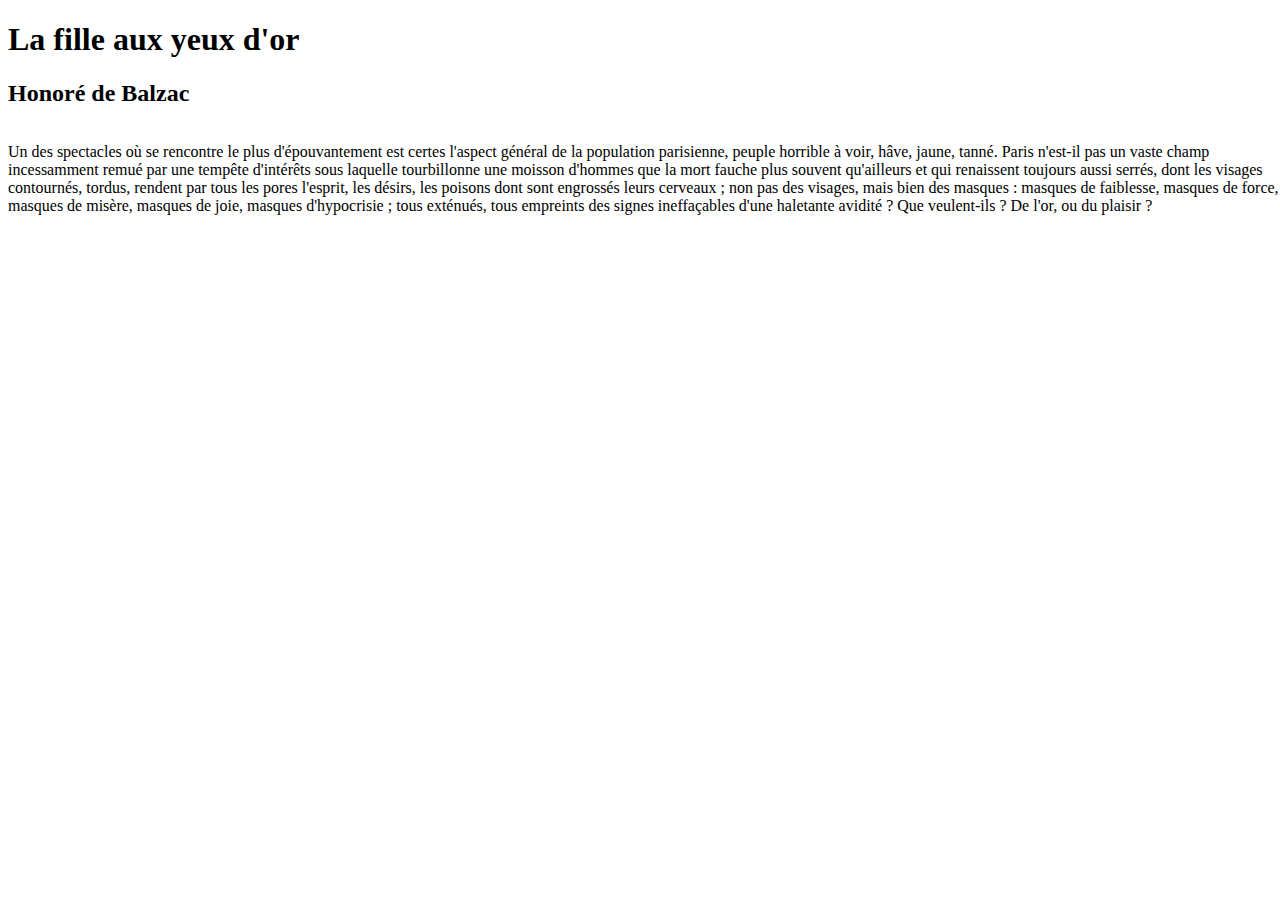
<file: Exercice_3/index.html>
<!DOCTYPE html>
<html lang="fr" dir="ltr">

<head>
  <meta charset="utf-8">
  <title>Exercice 3</title>
</head>

<body>
  <h1>La fille aux yeux d'or</h1>
  <h2>Honoré de Balzac</h2>
  <p>
    Un des spectacles où se rencontre le plus d'épouvantement est certes l'aspect général de la population parisienne,
    peuple horrible à voir, hâve, jaune, tanné. Paris n'est-il pas un vaste champ incessamment remué par une tempête
    d'intérêts sous laquelle tourbillonne une moisson d'hommes que la mort fauche plus souvent qu'ailleurs et qui
    renaissent toujours aussi serrés, dont les visages contournés, tordus, rendent par tous les pores l'esprit, les
    désirs, les poisons dont sont engrossés leurs cerveaux ; non pas des visages, mais bien des masques : masques de
    faiblesse, masques de force, masques de misère, masques de joie, masques d'hypocrisie ; tous exténués, tous
    empreints des signes ineffaçables d'une haletante avidité ? Que veulent-ils ? De l'or, ou du plaisir ?
  </p>
  <p>
    Quelques observations sur l'âme de Paris peuvent expliquer les causes de sa physionomie cadavéreuse qui n'a que deux
    âges, ou la jeunesse ou la caducité : jeunesse blafarde et sans couleur, caducité fardée qui veut paraître jeune. En
    voyant ce peuple exhumé, les étrangers, qui ne sont pas tenus de réfléchir, éprouvent tout d'abord un mouvement de
    dégoût pour cette capitale, vaste atelier de jouissance, d'où bientôt eux-mêmes ils ne peuvent sortir et, restent à
    s'y déformer volontiers. Peu de mots suffiront pour justifier physiologiquement la teinte presque infernale des
    figures parisiennes, car ce n'est pas seulement par plaisanterie que Paris a été nommé un enfer. Tenez ce mot pour
    vrai. Là, tout fume, tout brûle, tout brille, tout bouillonne, tout flambe, s'évapore, s'éteint, se rallume,
    étincelle, pétille et se consume. Jamais vie en aucun pays ne fut plus ardente, ni plus cuisante. Cette nature
    sociale toujours en fusion semble se dire après chaque oeuvre finie : - A une autre ! comme se le dit la nature
    elle-même. Comme la nature, cette nature sociale s'occupe d'insectes, de fleurs d'un jour, de bagatelles,
    d'éphémères, et jette aussi feu et flamme par son éternel cratère. Peut-être avant d'analyser les causes qui font
    une physionomie spéciale à chaque tribu de cette nation intelligente et mouvante, doit-on signaler la cause générale
    qui en décolore, blêmit, bleuit et brunit plus ou moins les individus.
  </p>
  <p>
    A force de s'intéresser à tout, le Parisien finit par ne s'intéresser à rien. Aucun sentiment ne dominant sur sa
    face usée par le frottement, elle devient grise comme 1e plâtre des maisons qui a reçu toute espèce de poussière et
    de fumée. En effet, indifférent la veille à ce dont il s'enivrera le lendemain, le Parisien vit en enfant quel que
    soit son âge. Il murmure de tout, se console de tout, se moque de tout, oublie tout, veut tout, goûte à tout, prend
    tout avec passion, quitte tout avec insouciance ; ses rois, ses conquêtes, sa gloire, son idole, qu'elle soit de
    bronze ou de verre ; comme il jette ses bas, ses chapeaux et sa fortune. A Paris, aucun sentiment ne résiste au jet
    des choses, et leur courant oblige à une lutte qui détend les passions : l'amour y est un désir, et la haine une
    velléité : il n'y a là de vrai parent que le billet de mille francs, d'autre ami que le Mont-de-Piété. Ce
    laissez-aller général porte ses fruits ; et, dans le salon, comme dans la rue personne n'y est de trop, personne n'y
    est absolument utile, ni absolument nuisible : les sots et les fripons comme les gens d'esprit ou de probité. Tout y
    est toléré, le gouvernement et la guillotine, la religion et le choléra. Vous convenez toujours à ce monde, vous n'y
    manquez jamais. Qui donc domine en ce pays sans moeurs, sans croyance, sans aucun sentiment ; mais d'où partent et
    où aboutissent tous les sentiments, toutes les croyances et toutes les moeurs ? L'or et le plaisir. Prenez ces deux
    mots comme une lumière et parcourez cette grande cage de plâtre, cette ruche à ruisseaux noirs, et suivez-y les
    serpenteaux de cette pensée qui l'agite, la soulève, la travaille ? Voyez. Examinez d'abord le monde qui n'a rien.
    L'ouvrier, le prolétaire, l'homme qui remue ses pieds, ses mains, sa langue, son dos, son seul bras, ses cinq doigts
    pour vivre ; eh ! bien, celui-là qui, le premier, devrait économiser le principe de sa vie, il outrepasse ses
    forces, attelle sa femme à quelque machine, use son enfant et le cloue à un rouage. Le fabricant, le je ne sais quel
    fil secondaire dont le branle agite ce peuple qui, de ses mains sales, tourne et dore les porcelaines, coud les
    habits et les robes, amincit le fer, amenuise le bois, tisse l'acier, solidifie le chanvre et le fil, satine les
    bronzes, festonne le cristal, imite les fleurs, brode la laine, dresse les chevaux, tresse les harnais et les galons
    découpe le cuivre, peint les voitures, arrondit les vieux ormeaux, vaporise le coton, souffle les tuls, corrode le
    diamant, polit les métaux, transforme en feuilles le marbre, lèche les cailloux, toilette la pensée, colore,
    blanchit et noircit tout ; hé ! bien, ce sous-chef est venu promettre à ce monde de sueur et de volonté, d'étude et
    de patience, un salaire excessif, soit au nom des caprices de la ville, soit à la voix du monstre nommé Spéculation.
    Alors ces quadrumanes se sont mis à veiller, pâtir, travailler, jurer, jeûner, marcher ; tous se sont excédés pour
    gagner cet or qui les fascine. Puis, insouciants de l'avenir, avides de jouissances, comptant sur leurs bras comme
    le peintre sur la palette, ils jettent, grands seigneurs d'un jour, leur argent le lundi dans les cabarets, qui font
    une enceinte de boue à la ville ; ceinture de la plus impudique des Vénus, incessamment pliée et dépliée, où se perd
    comme au jeu la fortune périodique de ce peuple, aussi féroce au plaisir qu'il est tranquille au travail. Pendant
    cinq jours donc, aucun repos pour cette partie agissante de Paris ! Elle se livre à des mouvements qui la font se
    gauchir, se grossir, maigrir, pâlir, jaillir en mille jets de volonté créatrice. Puis son plaisir, son repos est une
    lassante débauche, brune de peau, noire de tapes, blême d'ivresse, ou jaune d'indigestion, qui ne dure que deux
    jours, mais qui vole le pain de l'avenir, la soupe de la semaine, les robes de la femme, les langes de l'enfant tous
    en haillons. Ces hommes, nés sans doute pour être beaux, car toute créature a sa beauté relative, se sont
    enrégimentés, dès l'enfance, sous le commandement de la force, sous le règne du marteau, des cisailles, de la
    filature, et se sont promptement vulcanisés. Vulcain, avec sa laideur et sa force, n'est-il pas l'emblème de cette
    laide et forte nation, sublime d'intelligence mécanique, patiente à ses heures, terrible un jour par siècle,
    inflammable comme la poudre, et préparée à l'incendie révolutionnaire par l'eau-de-vie, enfin assez spirituelle pour
    prendre feu sur un mot captieux qui signifie toujours pour elle : or et plaisir ! En comprenant tous ceux qui
    tendent la main pour une aumône, pour de légitimes salaires ou pour les cinq francs accordés à tous les genres de
    prostitution parisienne, enfin pour tout argent bien ou mal gagné, ce peuple compte trois cent mille individus. Sans
    les cabarets, le gouvernement, ne serait-il pas renversé tous les mardis ? Heureusement, le mardi, ce peuple est
    engourdi, cuve son plaisir, n'a plus le sou, et retourne au travail, au pain sec, stimulé par un besoin de
    procréation matérielle qui, pour lui, devient une habitude. Néanmoins ce peuple a ses phénomènes de vertu, ses
    hommes complets, ses Napoléons inconnus, qui sont le type de ses forces portées à leur plus haute expression, et
    résument sa portée sociale dans une existence où la pensée et le mouvement se combinent moins pour y jeter de la
    joie que pour y régulariser l'action de la douleur.
  </p>
  <p>
    Le hasard a fait un ouvrier économe, le hasard l'a gratifié d'une pensée, il a pu jeter les yeux sur l'avenir, il a
    rencontré une femme, il s'est trouvé père, et après quelques années de privations dures il entreprend un petit
    commerce de mercerie, loue une boutique. Si ni la maladie ni le vice ne l'arrêtent en sa voie, s'il a prospéré,
    voici le croquis de cette vie normale.
  </p>
  <p>
    Et, d'abord, saluez ce roi du mouvement parisien, qui s'est soumis le temps et l'espace. Oui, saluez cette créature
    composée de salpêtre et de gaz qui donne des enfants à la France pendant ses nuits laborieuses, et remultiplie
    pendant le jour son individu pour le service, la gloire et le plaisir de ses concitoyens. Cet homme résout le
    problème de suffire, à la fois, à une femme aimable, à son ménage, au Constitutionnel, à son bureau, à la Garde
    nationale, à l'Opéra, à Dieu ; mais pour transformer en écus le Constitutionnel, le Bureau, l'Opéra, la Garde
    nationale, la femme et Dieu. Enfin, saluez un irréprochable cumulard. Levé tous les jours à cinq heures, il a
    franchi comme un oiseau l'espace qui sépare son domicile de la rue Montmartre. Qu'il vente ou tonne, pleuve ou
    neige, il est au Constitutionnel et y attend la charge de journaux dont il a soumissionné la distribution. Il reçoit
    ce pain politique avec avidité, le prend et le porte. A neuf heures, il est au sein de son ménage, débite un
    calembour à sa femme, lui dérobe un gros baiser, déguste une tasse de café ou gronde ses enfants. A dix heures moins
    un quart, il apparaît à la mairie. Là, posé sur un fauteuil, comme un perroquet sur son bâton, chauffé par la ville
    de Paris, il inscrit jusqu'à quatre heures, sans leur donner une larme ou un sourire, les décès et les naissances de
    tout un arrondissement. Le bonheur, le malheur du quartier passe par le bec de sa plume, comme l'esprit du
    Constitutionnel voyageait naguère sur ses épaules. Rien ne lui pèse ! Il va toujours droit devant lui, prend son
    patriotisme tout fait dans le journal, ne contredit personne, crie ou applaudit avec tout le monde, et vit en
    hirondelle. A deux pas de sa paroisse, il peut, en cas d'une cérémonie importante, laisser sa place à un
    surnuméraire, et aller chanter un requiem au lutrin de l'église, dont il est, le dimanche et les jours de fête, le
    plus bel ornement, la voix la plus imposante, où il tord avec énergie sa large bouche en faisant tonner un joyeux
    Amen. Il est chantre. Libéré à quatre heures de son service officiel, il apparaît pour répandre la joie et la gaieté
    au sein de la boutique la plus célèbre qui soit en la Cité. Heureuse est sa femme, il n'a pas le temps d'être jaloux
    ; il est plutôt homme d'action que de sentiment. Aussi, dès qu'il arrive, agace-t-il les demoiselles de comptoir,
    dont les yeux vifs attirent force chalands ; se gaudit au sein des parures, des fichus, de la mousseline façonnée
    par ces habiles ouvrières ; ou, plus souvent encore avant de dîner, il sert une pratique, copie une page du journal
    ou porte chez l'huissier quelque effet en retard. A six heures, tous les deux jours, il est fidèle à son poste.
    Inamovible basse-taille des choeurs, il se trouve à l'Opéra, prêt à y devenir soldat, Arabe, prisonnier, sauvage,
    paysan, ombre, patte de chameau, lion, diable, génie, esclave, eunuque noir ou blanc, toujours expert à produire de
    la joie, de la douleur, de la pitié, de l'étonnement, à pousser d'invariables cris, à se taire, à chasser, à se
    battre, à représenter Rome ou l'Égypte ; mais toujours -in petto, mercier. A minuit, il redevient bon mari, homme,
    tendre père, il se glisse dans le lit conjugal, l'imagination encore tendue par les formes décevantes des nymphes de
    l'Opéra, et fait ainsi tourner, au profit de l'amour conjugal, les dépravations du monde et les voluptueux ronds de
    jambe de la Taglioni. Enfin, s'il dort, il dort vite, et dépêche son sommeil comme il a dépêché sa vie. N'est-ce pas
    le mouvement fait homme, l'espace incarné, le protée de la civilisation ? Cet homme résume tout : histoire,
    littérature, politique, gouvernement, religion, art militaire. N'est-ce pas une encyclopédie vivante, un atlas
    grotesque, sans cesse en marche comme Paris et qui jamais ne repose ? En lui tout est jambes. Aucune physionomie ne
    saurait se conserver pure en de tels travaux. Peut-être l'ouvrier qui meurt vieux à trente ans, l'estomac tanné par
    les doses progressives de son eau-de-vie, sera-t-il trouvé, au dire de quelques philosophes bien rentés, plus
    heureux que ne l'est le mercier. L'un périt d'un seul coup et l'autre en détail. De ses huit industries, de ses
    épaules, de son gosier, de ses mains, de sa femme et de son commerce, celui-ci retire, comme d'autant de fermes, des
    enfants, quelques mille francs et le plus laborieux bonheur qui ait jamais recréé coeur d'homme.
  </p>
  <p>
    Cette fortune et ces enfants, ou les enfants qui résument tout pour lui, deviennent la proie du monde supérieur,
    auquel il porte ses écus et sa fille, ou son fils élevé au collège, qui, plus instruit que ne l'est son père, jette
    plus haut ses regards ambitieux. Souvent le cadet d'un petit détaillant veut être quelque chose dans l'État.
  </p>
  <p>
    Cette ambition introduit la pensée dans la seconde des sphères parisiennes. Montez donc un étage et allez à
    l'entresol ; ou descendez du grenier et restez au quatrième ; enfin, pénétrez dans le monde qui a quelque chose :
    là, même résultat. Les commerçants en gros et leurs garçons, les employés, les gens de la petite banque et de grande
    probité, les fripons, les âmes damnées, les premiers et les derniers commis, les clercs de l'huissier, de l'avoué,
    du notaire, enfin les membres agissants, pensants, spéculants de cette petite bourgeoisie qui triture les intérêts
    de Paris et veille à son grain, accapare les denrées, emmagasine les produits fabriqués par les prolétaires, encaque
    les fruits du Midi, les poissons de l'Océan, les vins de toute côte aimée du soleil ; qui étend les mains sur
    l'Orient, y prend les châles dédaignés par les Turcs et les Russes ; va récolter jusque dans les Indes, se couche
    pour attendre la vente, aspire après le bénéfice, escompte les effets, roule et encaisse toutes les valeurs ;
    emballe en détail Paris tout entier, le voiture, guette les fantaisies de l'enfance, épie les caprices et les vices
    de l'âge mur, en pressure les maladies ; eh bien, sans boire de l'eau-de-vie comme l'ouvrier, ni sans aller se
    vautrer dans la fange des barrières, tous excèdent aussi leurs forces ; tendant outre-mesure leur corps et leur
    moral, l'un par l'autre ; se dessèchent de désirs, s'abîment de courses précipitées. Chez eux, la torsion physique
    s'accomplit sous le fouet des intérêts, sous le fléau des ambitions qui tourmentent les mondes élevés de cette
    monstrueuse cité, comme celle des prolétaires s'est accomplie sous le cruel balancier des élaborations matérielles
    incessamment désirées par le despotisme du je le veux aristocrate. Là donc aussi, pour obéir à ce maître universel,
    le plaisir ou l'or, il faut dévorer le temps, presser le temps, trouver plus de vingt-quatre heures dans le jour et
    la nuit, s'énerver, se tuer, vendre trente ans de vieillesse pour deux ans d'un repos maladif. Seulement l'ouvrier
    meurt à l'hôpital, quand son dernier terme de rabougrissement s'est opéré, tandis que le petit bourgeois persiste à
    vivre et vit, mais crétinisé : vous le rencontrez la face usée, plate, vieille, sans lueur aux yeux, sans fermeté
    dans la jambe, se traînant d'un air hébété sur le boulevard, la ceinture de sa Vénus, de sa ville chérie. Que
    voulait le bourgeois ? le briquet du garde national, un immuable pot-au-feu, une place décente au Père-Lachaise, et
    pour sa vieillesse un peu d'or légitimement gagné. Son lundi, à lui, est le dimanche ; son repos est la promenade en
    voiture de remise, la partie de campagne, pendant laquelle femme et enfants avalent joyeusement de la poussière ou
    se rôtissent au soleil ; sa barrière est le restaurateur dont le vénéneux dîner a du renom, ou quelque bal de
    famille où l'on étouffe jusqu'à minuit. Certains niais s'étonnent de la Saint-Guy dont sont atteints les monades que
    le microscope fait apercevoir dans une goutte d'eau, mais que dirait le Gargantua de Rabelais, figure d'une sublime
    audace incomprise, que dirait ce géant, tombé des sphères célestes, s'il s'amusait à contempler le mouvement de
    cette seconde vie parisienne, dont voici l'une des formules ? Avez-vous vu ces petites baraques, froides en été,
    sans autre foyer qu'une chaufferette en hiver, placées sous la vaste calotte de cuivre qui coiffe la halle au blé ?
    Madame est là dès le matin, elle est factrice aux halles et gagne à ce métier douze mille francs par an, dit-on.
    Monsieur, quand madame se lève, passe dans un sombre cabinet, où il prête à la petite semaine, aux commerçants de
    son quartier. A neuf heures, il se trouve au bureau des passeports, dont il est un des sous-chefs. Le soir, il est à
    la caisse du Théâtre Italien, ou de tout autre théâtre qu'il vous plaira choisir. Les enfants sont mis en nourrice,
    et en reviennent pour aller au collège ou dans un pensionnat. Monsieur et madame demeurent à un troisième étage,
    n'ont qu'une cuisinière, donnent des bals dans un salon de douze pieds sur huit, et éclairé par des quinquets ; mais
    ils donnent cent cinquante mille francs à leur fille, et se reposent à cinquante ans, âge auquel ils commencent à
    paraître aux troisièmes loges à l'Opéra, dans un fiacre à Longchamp, ou en toilette fanée, tous les jours de soleil,
    sur les boulevards, l'espalier de ces fructifications. Estimés dans le quartier, aimés du gouvernement, alliés à la
    haute bourgeoisie, Monsieur obtient à soixante-cinq ans la croix de la Légion d'Honneur, et le père de son gendre,
    maire d'un arrondissement l'invite à ses soirées. Ces travaux de toute une vie profitent donc à des enfants que
    cette petite bourgeoisie tend fatalement à élever jusqu'à la haute. Chaque sphère jette ainsi tout son frai dans sa
    sphère supérieure. Le fils du riche épicier se fait notaire, le fils du marchand de bois devient magistrat. Pas une
    dent ne manque à mordre sa rainure, et tout stimule le mouvement ascensionnel de l'argent.
  </p>
  <p>
    Nous voici donc amenés au troisième cercle de cet enfer, qui, peut-être un jour, aura son DANTE. Dans ce troisième
    cercle social, espèce de ventre parisien, où se digèrent les intérêts de la ville et où ils se condensent sous la
    forme dite affaires, se remue et s'agite par un âcre et fielleux mouvement intestinal, la foule des avoués,
    médecins, notaires, avocats, gens d'affaires, banquiers, gros commerçants, spéculateurs, magistrats. Là, se
    rencontrent encore plus de causes pour la destruction physique et morale que partout ailleurs. Ces gens vivent,
    presque tous, en d'infectes études, en des salles d'audiences empestées, dans de petits cabinets grillés, passent le
    jour courbés sous le poids des affaires, se lèvent dès l'aurore pour être en mesure, pour ne pas se laisser
    dévaliser, pour tout gagner ou pour ne rien perdre, pour saisir un homme ou son argent, pour emmancher ou démancher
    une affaire, pour tirer parti d'une circonstance fugitive, pour faire pendre ou acquitter un homme. Ils réagissent
    sur les chevaux, ils les crèvent, les surmènent, leur vieillissent, aussi à eux, les jambes avant le temps. Le temps
    est leur tyran, il leur manque, il leur échappe ; ils ne peuvent ni l'étendre, ni le resserrer. Quelle âme peut
    rester grande, pure, morale, généreuse, et conséquemment quelle figure demeure belle dans le dépravant exercice d'un
    métier qui force à supporter le poids des misères publiques, à les analyser, les peser, les estimer, les mettre en
    coupe réglée ? Ces gens-là déposent leur coeur, où ?... je ne sais ; mais ils le laissent quelque part, quand ils en
    ont un, avant de descendre tous les matins au fond des peines qui poignent les familles. Pour eux, point de
    mystères, ils voient l'envers de la société dont ils sont les confesseurs, et la méprisent. Or, quoi qu'ils fassent,
    à force de se mesurer avec la corruption, ils en ont horreur et s'attristent ; ou par lassitude, par transaction
    secrète, ils l'épousent ; enfin, nécessairement, ils se blasent sur tous les sentiments, eux que les lois, les
    hommes, les institutions font voler comme des choucas sur les cadavres. Ils s'usent et se démoralisent. Ni le grand
    négociant, ni le juge, ni l'avocat ne conservent leur sens droit : ils ne sentent plus, ils appliquent les règles
    que faussent les espèces. Emportés par leur existence torrentueuse, ils ne sont ni époux, ni pères, ni amants ; ils
    glissent à la ramasse sur les choses de la vie, et vivent à toute heure, poussés par les affaires de la grande cité.
    Quand ils rentrent chez eux, ils sont requis d'aller au bal, à l'Opéra, dans les fêtes où ils vont se faire des
    clients, des connaissances, des protecteurs. Tous mangent démesurément, jouent, veillent, et leurs figures
    s'arrondissent, s'aplatissent, se rougissent. A de si terribles dépenses de forces intellectuelles, à des
    contractions morales si multipliées, ils opposent non pas le plaisir, il est trop pâle et ne produit aucun
    contraste, mais la débauche, débauche secrète, effrayante, car ils peuvent disposer de tout, et font la morale de la
    société. Leur stupidité réelle se cache sous une science spéciale. Ils savent leur métier, mais ils ignorent tout ce
    qui n'en est pas. Alors, pour sauver leur amour-propre, ils mettent tout en question, critiquent à tort et à travers
    ; paraissent douteurs et sont gobe-mouches en réalité, noient leur esprit dans leurs interminables discussions.
    Presque tous adoptent commodément les préjugés sociaux, littéraires ou politiques pour se dispenser d'avoir une
    opinion ; de même qu'ils mettent leurs consciences à l'abri du code, ou du tribunal de commerce. Partis de bonne
    heure pour être des hommes remarquables, ils deviennent médiocres, et rampent sur les sommités du monde. Aussi leurs
    figures offrent-elles cette pâleur aigre, ces colorations fausses, ces yeux ternis, cernés, ces bouches bavardes et
    sensuelles où l'observateur reconnaît les symptômes de l'abâtardissement de la pensée et sa rotation dans le cirque
    d'une spécialité qui tue les facultés génératives du cerveau, le don de voir en grand, de généraliser et de déduire.
    Ils se ratatinent presque tous dans la fournaise des affaires. Aussi jamais un homme qui s'est laissé prendre dans
    les conquassations ou dans l'engrenage de ces immenses machines, ne peut-il devenir grand. S'il est médecin, ou il a
    peu fait la médecine, ou il est une exception, un Bichat qui meurt jeune. Si, grand négociant, il reste quelque
    chose, il est presque Jacques Coeur. Robespierre exerça-t-il ? Danton était un paresseux qui attendait. Mais qui
    d'ailleurs a jamais envié les figures de Danton et de Robespierre, quelque superbes qu'elles puissent être ? Ces
    affairés par excellence attirent à eux l'argent et l'entassent pour s'allier aux familles aristocratiques. Si
    l'ambition de l'ouvrier est celle du petit bourgeois, ici, mêmes passions encore. A Paris, la vanité résume toutes
    les passions. Le type de cette classe serait soit le bourgeois ambitieux, qui, après une vie d'angoisses et de
    manoeuvres continuelles, passe au Conseil d'État comme une fourmi passe par une fente ; soit quelque rédacteur de
    journal, roué d'intrigues, que le roi fait Pair de France, peut-être pour se venger de la noblesse ; soit quelque
    notaire devenu Maire de son arrondissement, tous gens laminés par les affaires et qui, s'ils arrivent à leur but, y
    arrivent tués. En France, l'usage est d'introniser la perruque. Napoléon, Louis XIV, les grands rois seuls ont
    toujours voulu des jeunes gens pour mener leurs desseins.
  </p>
  <p>
    Au-dessus de cette sphère, vit le monde artiste. Mais là encore, les visages, marqués du sceau de l'originalité,
    sont noblement brisés, mais brisés, fatigués, sinueux. Excédés par un besoin de produire, dépassés par leurs
    coûteuses fantaisies, lassés par un génie dévoreur, affamés de plaisir, les artistes de Paris veulent tous regagner
    par d'excessifs travaux les lacunes laissées par la paresse, et cherchent vainement à concilier le monde et la
    gloire, l'argent et l'art. En commençant, l'artiste est sans cesse haletant sous le créancier ; ses besoins
    enfantent les dettes, et ses dettes lui demandent ses nuits. Après le travail, le plaisir. Le comédien joue jusqu'à
    minuit, étudie le matin, répète à midi ; le sculpteur plie sous sa statue ; le journaliste est une pensée en marche
    comme le soldat en guerre ; le peintre en vogue est accablé d'ouvrage, le peintre sans occupation se ronge les
    entrailles s'il se sent homme de génie. La concurrence, les rivalités, les calomnies assassinent ces talents. Les
    uns, désespérés, roulent dans les abîmes du vice, les autres meurent jeunes et ignorés pour s'être escompté trop tôt
    leur avenir. Peu de ces figures, primitivement sublimes, restent belles. D'ailleurs la beauté flamboyante de leurs
    têtes demeure incomprise. Un visage d'artiste est toujours exorbitant, il se trouve toujours en dessus ou en dessous
    des lignes convenues pour ce que les imbéciles nomment le beau idéal. Quelle puissance les détruit ? La passion.
    Toute passion à Paris se résout par deux termes : or et plaisir.
  </p>
  <p>
    Maintenant, ne respirez-vous pas ? Ne sentez-vous pas l'air et l'espace purifiés ? Ici, ni travaux ni peines. La
    tournoyante volute de l'or a gagné les sommités. Du fond des soupiraux où commencent ses rigoles, du fond des
    boutiques où l'arrêtent de chétifs batardeaux, du sein des comptoirs et des grandes officines où il se laisse mettre
    en barres, l'or, sous forme de dots ou de successions, amené par la main des jeunes filles ou par les mains ossues
    du vieillard, jaillit vers la gent aristocratique où il va reluire, s'étaler, ruisseler. Mais avant de quitter les
    quatre terrains sur lesquels s'appuie la haute propriété parisienne, ne faut-il pas, après les causes morales dites,
    déduire les causes physiques, et faire observer une peste, pour ainsi dire sous-jacente, qui constamment agit sur
    les visages du portier, du boutiquier, de l'ouvrier ; signaler une délétère influence dont la corruption égale celle
    des administrateurs parisiens qui la laissent complaisamment subsister ! Si l'air des maisons où vivent la plupart
    des bourgeois est infect, si l'atmosphère des rues crache des miasmes cruels en des arrière-boutiques où l'air se
    raréfie ; sachez qu'outre cette pestilence, les quarante mille maisons de cette grande ville baignent leurs pieds en
    des immondices que le pouvoir n'a pas encore voulu sérieusement enceindre de murs en béton qui pussent empêcher la
    plus fétide boue de filtrer à travers le sol, d'y empoisonner les puits et de continuer souterrainement à Lutèce son
    nom célèbre. La moitié de Paris couche dans les exhalaisons putrides des cours, des rues et des basses oeuvres. Mais
    abordons les grands salons aérés et dorés, les hôtels à jardins, le monde riche, oisif, heureux, renté. Les figures
    y sont étiolées et rongées par la vanité. La rien de réel. Chercher le plaisir, n'est-ce pas trouver l'ennui ? Les
    gens du monde ont de bonne heure fourbu leur nature. N'étant occupés qu'à se fabriquer de la joie, ils ont
    promptement abusé de leurs sens, comme l'ouvrier abuse de l'eau-de-vie. Le plaisir est comme certaines substances
    médicales : pour obtenir constamment les mêmes effets, il faut doubler les doses, et la mort ou l'abrutissement est
    contenu dans la dernière. Toutes les classes inférieures sont tapies devant les riches et en guettent les goûts pour
    en faire des vices et les exploiter. Comment résister aux habiles séductions qui se trament en ce pays ? Aussi Paris
    a-t-il ses thériakis, pour qui le jeu, la gastrolâtrie ou la courtisane sont un opium. Aussi voyez-vous de bonne
    heure à ces gens-là des goûts et non des passions, des fantaisies romanesques et des amours frileux. Là règne
    l'impuissance ; là plus d'idées, elles ont passé comme l'énergie dans les simagrées du boudoir, dans les singeries
    féminines. Il y a des blancs becs de quarante ans, de vieux docteurs de seize ans. Les riches rencontrent à Paris de
    l'esprit tout fait, la science toute mâchée, des opinions toutes formulées qui les dispensent d'avoir esprit,
    science ou opinion. Dans ce monde, la déraisonest égale à la faiblesse et au libertinage. On y est avare de temps à
    force d'en perdre. N'y cherchez pas plus d'affections que d'idées. Les embrassades couvrent une profonde
    indifférence, et la politesse un mépris continuel. On n'y aime jamais autrui. Des saillies sans profondeur, beaucoup
    d'indiscrétions, des commérages, par-dessus tout des lieux communs ; tel est le fond de leur langage ; mais ces
    malheureux Heureux prétendent qu'ils ne se rassemblent pas pour dire et faire des maximes à la façon de La
    Rochefoucauld ; comme s'il n'existait pas un milieu, trouvé par le dix-huitième siècle, entre le trop plein et le
    vide absolu. Si quelques hommes valides usent d'une plaisanterie fine et légère, elle est incomprise ; bientôt
    fatigués de donner sans recevoir, ils restent chez eux et laissent régner les sots sur leur terrain. Cette vie
    creuse, cette attente continuelle d'un plaisir qui n'arrive jamais, cet ennui permanent, cette inanité d'esprit, de
    coeur et de cervelle, cette lassitude du grand raout parisien se reproduisent sur les traits, et confectionnent ces
    visages de carton, ces rides prématurées, cette physionomie des riches où grimace l'impuissance, où se reflète l'or,
    et d'où l'intelligence a fui.
  </p>
  <p>
    Cette vue de Paris moral prouve que le Paris physique ne saurait être autrement qu'il n'est. Cette ville à diadème
    est une reine qui, toujours grosse, a des envies irrésistiblement furieuses. Paris est la tête du globe, un cerveau
    qui crève de génie et conduit la civilisation humaine, un grand homme, un artiste incessamment créateur, un
    politique à seconde vue qui doit nécessairement avoir les rides du cerveau, les vices du grand homme, les fantaisies
    de l'artiste et les blasements du politique. Sa physionomie sous-entend la germination du bien et du mal, le combat
    et la victoire, la bataille morale de 89 dont les trompettes retentissent encore dans tous les coins du monde ; et
    aussi l'abattement de 1814. Cette ville ne peut donc pas être plus morale, ni plus cordiale, ni plus propre que ne
    l'est la chaudière motrice de ces magnifiques pyroscaphes que vous admirez fendant les ondes ! Paris n'est-il pas un
    sublime vaisseau chargé d'intelligence ? Oui, ses armes sont un de ces oracles que se permet quelquefois la
    fatalité. La Ville de Paris a son grand mât tout de bronze, sculpté de victoires, et pour vigie Napoléon. Cette nauf
    a bien son tangage et son roulis ; mais elle sillonne le monde, y fait feu par les cent bouches de ses tribunes,
    laboure les mers scientifiques, y vogue à pleines voiles, crie du haut de ses huniers par la voix de ses savants et
    de ses artistes : - « En avant, marchez ! suivez-moi ! » Elle porte un équipage immense qui se plaît à la pavoiser
    de nouvelles banderoles. Ce sont mousses et gamins riant dans les cordages ; lest de lourde bourgeoisie ; ouvriers
    et matelots goudronnés ; dans ses cabines, les heureux passagers ; d'élégants midshipmen fument leurs cigares,
    penchés sur le bastingage ; puis sur le tillac, ses soldats, novateurs ou ambitieux, vont aborder à tous les
    rivages, et, tout en y répandant de vives lueurs, demandent de la gloire qui est un plaisir, ou des amours qui
    veulent de l'or. Donc le mouvement exorbitant des prolétaires, donc la dépravation des intérêts qui broient les deux
    bourgeoisies, donc les cruautés de la pensée artiste, et les excès du plaisir incessamment cherché par les grands,
    expliquent la laideur normale de la physionomie parisienne.
  </p>
  <p>
    En Orient seulement, la race humaine offre un buste magnifique ; mais il est un effet du calme constant affecté par
    ces profonds philosophes à longue pipe, à petites jambes, à torses carrés, qui méprisent le mouvement et l'ont en
    horreur ; tandis qu'à Paris, Petits, Moyens et Grands courent, sautent et cabriolent, fouettés par une impitoyable
    déesse, la Nécessité : nécessité d'argent, de gloire ou d'amusement. Aussi quelque visage frais, reposé, gracieux,
    vraiment jeune y est-il la plus extraordinaire des exceptions : il s'y rencontre rarement. Si vous en voyez un,
    assurément il appartient : à un ecclésiastique jeune et fervent, ou à quelque bon abbé quadragénaire, à triple
    menton ; à une jeune personne de moeurs pures comme il s'en élève dans certaines familles bourgeoises ; à une mère
    de vingt ans, encore pleine d'illusions et qui allaite son premier-né ; à un jeune homme frais débarqué de province,
    et confié à une douairière dévote qui le laisse sans un sou ; ou peut-être à quelque garçon de boutique, qui se
    couche à minuit, bien fatigué d'avoir plié ou déplié du calicot, et qui se lève à sept heures pour arranger
    l'étalage ; ou souvent à un homme de science ou de poésie, qui vit monastiquement en bonne fortune avec une belle
    idée, qui demeure sobre, patient et chaste ; ou à quelque sot, content de lui-même, se nourrissant de bêtise,
    crevant de santé, toujours occupé de se sourire à lui-même ; ou à l'heureuse et molle espèce des flâneurs, les seuls
    gens réellement heureux à Paris, et qui en dégustent à chaque heure les mouvantes poésies. Néanmoins, il est à Paris
    une portion d'êtres privilégiés auxquels profite ce mouvement excessif des fabrications, des intérêts, des affaires,
    des arts et de l'or. Ces êtres sont les femmes. Quoiqu'elles aient aussi mille causes secrètes qui, là plus
    qu'ailleurs, détruisent leur physionomie, il se rencontre, dans le monde féminin, de petites peuplades heureuses qui
    vivent à l'orientale, et peuvent conserver leur beauté ; mais ces femmes se montrent rarement à pied dans les rues,
    elles demeurent cachées, comme des plantes rares qui ne déploient leurs pétales qu'à certaines heures, et qui
    constituent de véritables exceptions exotiques. Cependant Paris est essentiellement aussi le pays des contrastes. Si
    les sentiments vrais y sont rares, il se rencontre aussi, là comme ailleurs, de nobles amitiés, des dévouements sans
    bornes. Sur ce champ de bataille des intérêts et des passions, de même qu'au milieu de ces sociétés en marche où
    triomphe l'égoïsme, où chacun est obligé de se défendre lui seul, et que nous appelons des armées, il semble que les
    sentiments se plaisent à être complets quand ils se montrent, et sont sublimes par juxtaposition. Ainsi des figures.
    A Paris, parfois, dans la haute aristocratie, se voient clairsemés quelques ravissants visages de jeunes gens,
    fruits d'une éducation et de moeurs tout exceptionnelles. A la juvénile beauté du sang anglais ils unissent la
    fermeté des traits méridionaux, l'esprit français, la pureté de la forme. Le feu de leurs yeux, une délicieuse
    rougeur de lèvres, le noir lustré de leur chevelure fine, un teint blanc, une coupe de visage distinguée les rendent
    de belles fleurs humaines, magnifiques à voir sur la masse des autres physionomies, ternies, vieillottes, crochues,
    grimaçantes. Aussi, les femmes admirent-elles aussitôt ces jeunes gens avec ce plaisir avide que prennent les hommes
    à regarder une jolie personne, décente, gracieuse, décorée de toutes les virginités dont notre imagination se plaît
    à embellir la fille parfaite. Si ce coup d'oeil rapidement jeté sur la population de Paris a fait concevoir la
    rareté d'une figure raphaëlesque, et l'admiration passionnée qu'elle y doit inspirer à première vue, le principal
    intérêt de notre histoire se trouvera justifié. Quod erat demonstrandum, ce qui était à démontrer, s'il est permis
    d'appliquer les formules de la scolastique à la science des moeurs.
  </p>


  <script src="assets/js/scrollP.js"></script>
</body>

</html>
</file>
<file: Exercice_1/assets/css/myStyle.css>
html {
    scroll-behavior: smooth;
}

#Btn_ScrollToTop {

    position: fixed;
    bottom: 20px;
    right: 30px;
    z-index: 99;
    border: none;
    outline: none;
    background-color: midnightblue;
    color: white;
    cursor: pointer;
    padding: 15px 15px 10px 15px;
    border-radius: 10px;
    font-size: 18px;
    transform: scale(0%) rotate(-90deg);
    transition: 0.5s;
}

#Btn_ScrollToTop:hover {
    background-color: darkcyan;
    transition: 0.2s;
}
</file>
